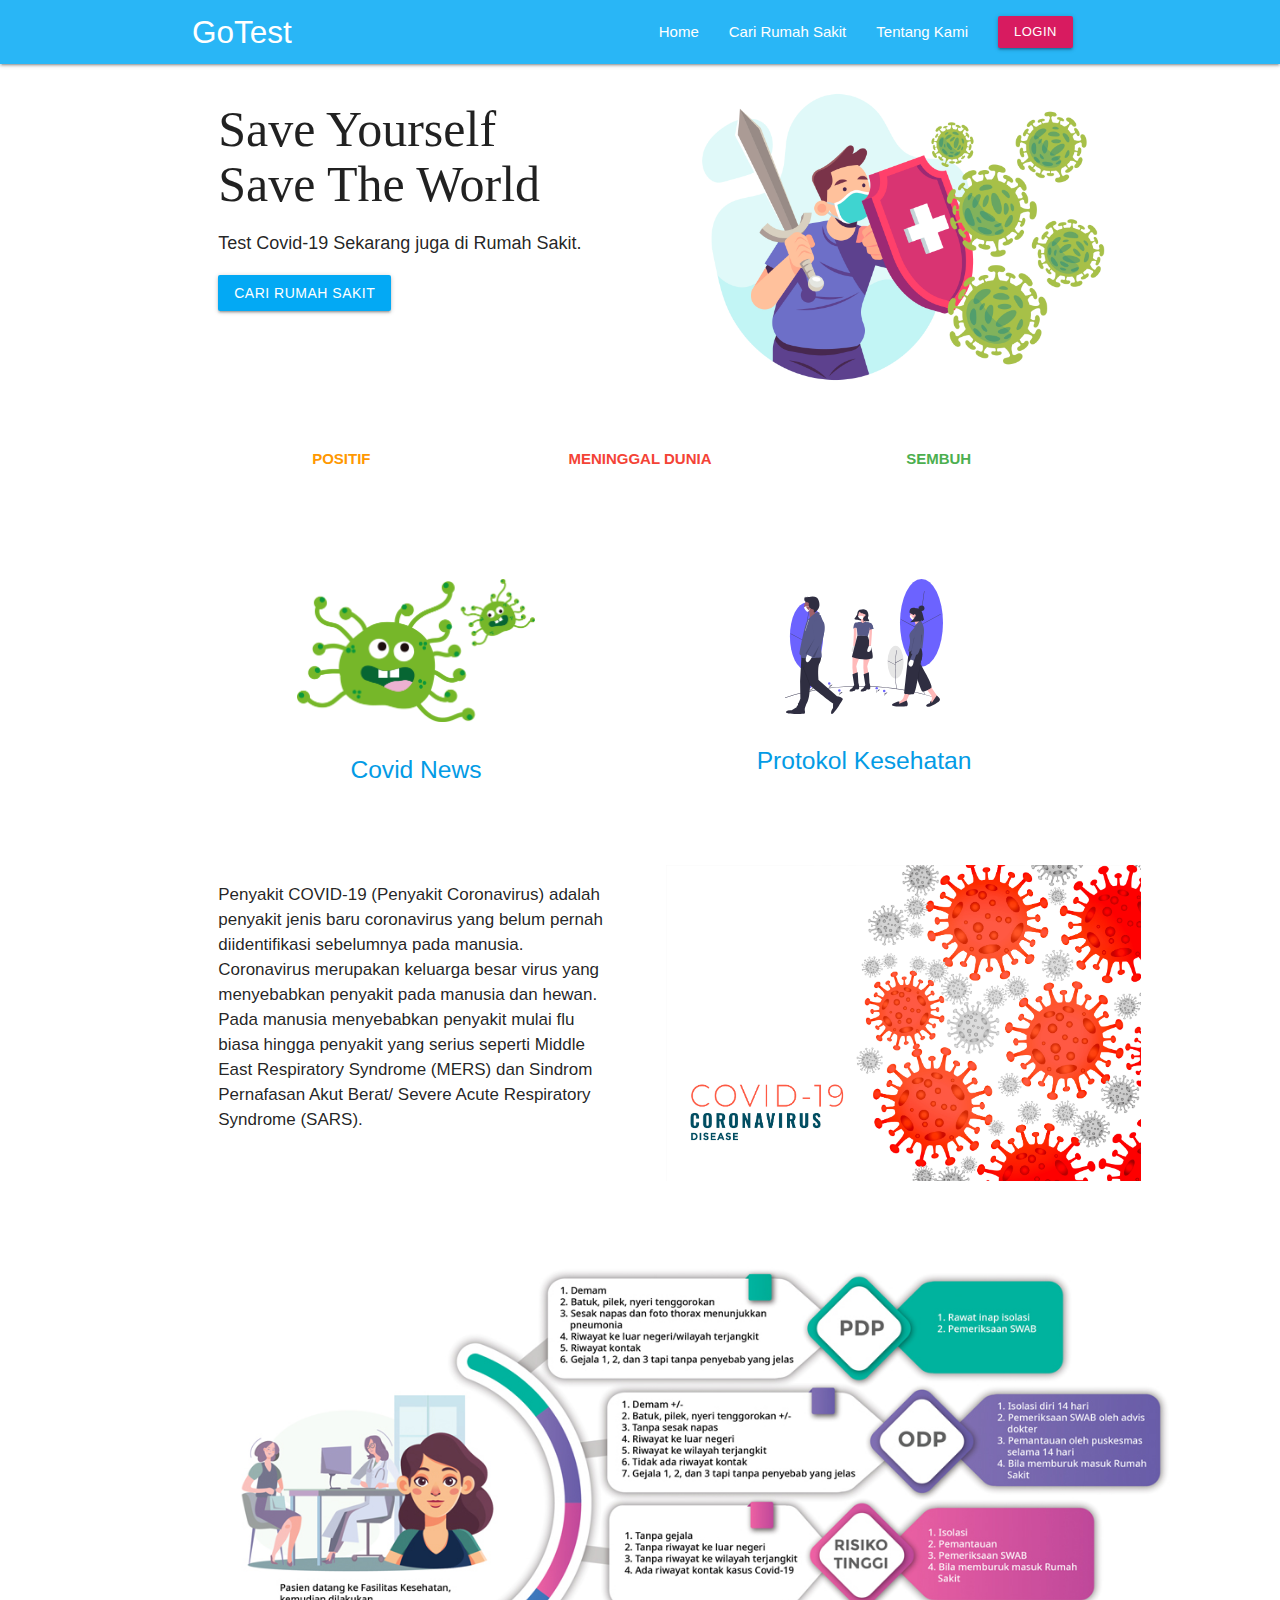
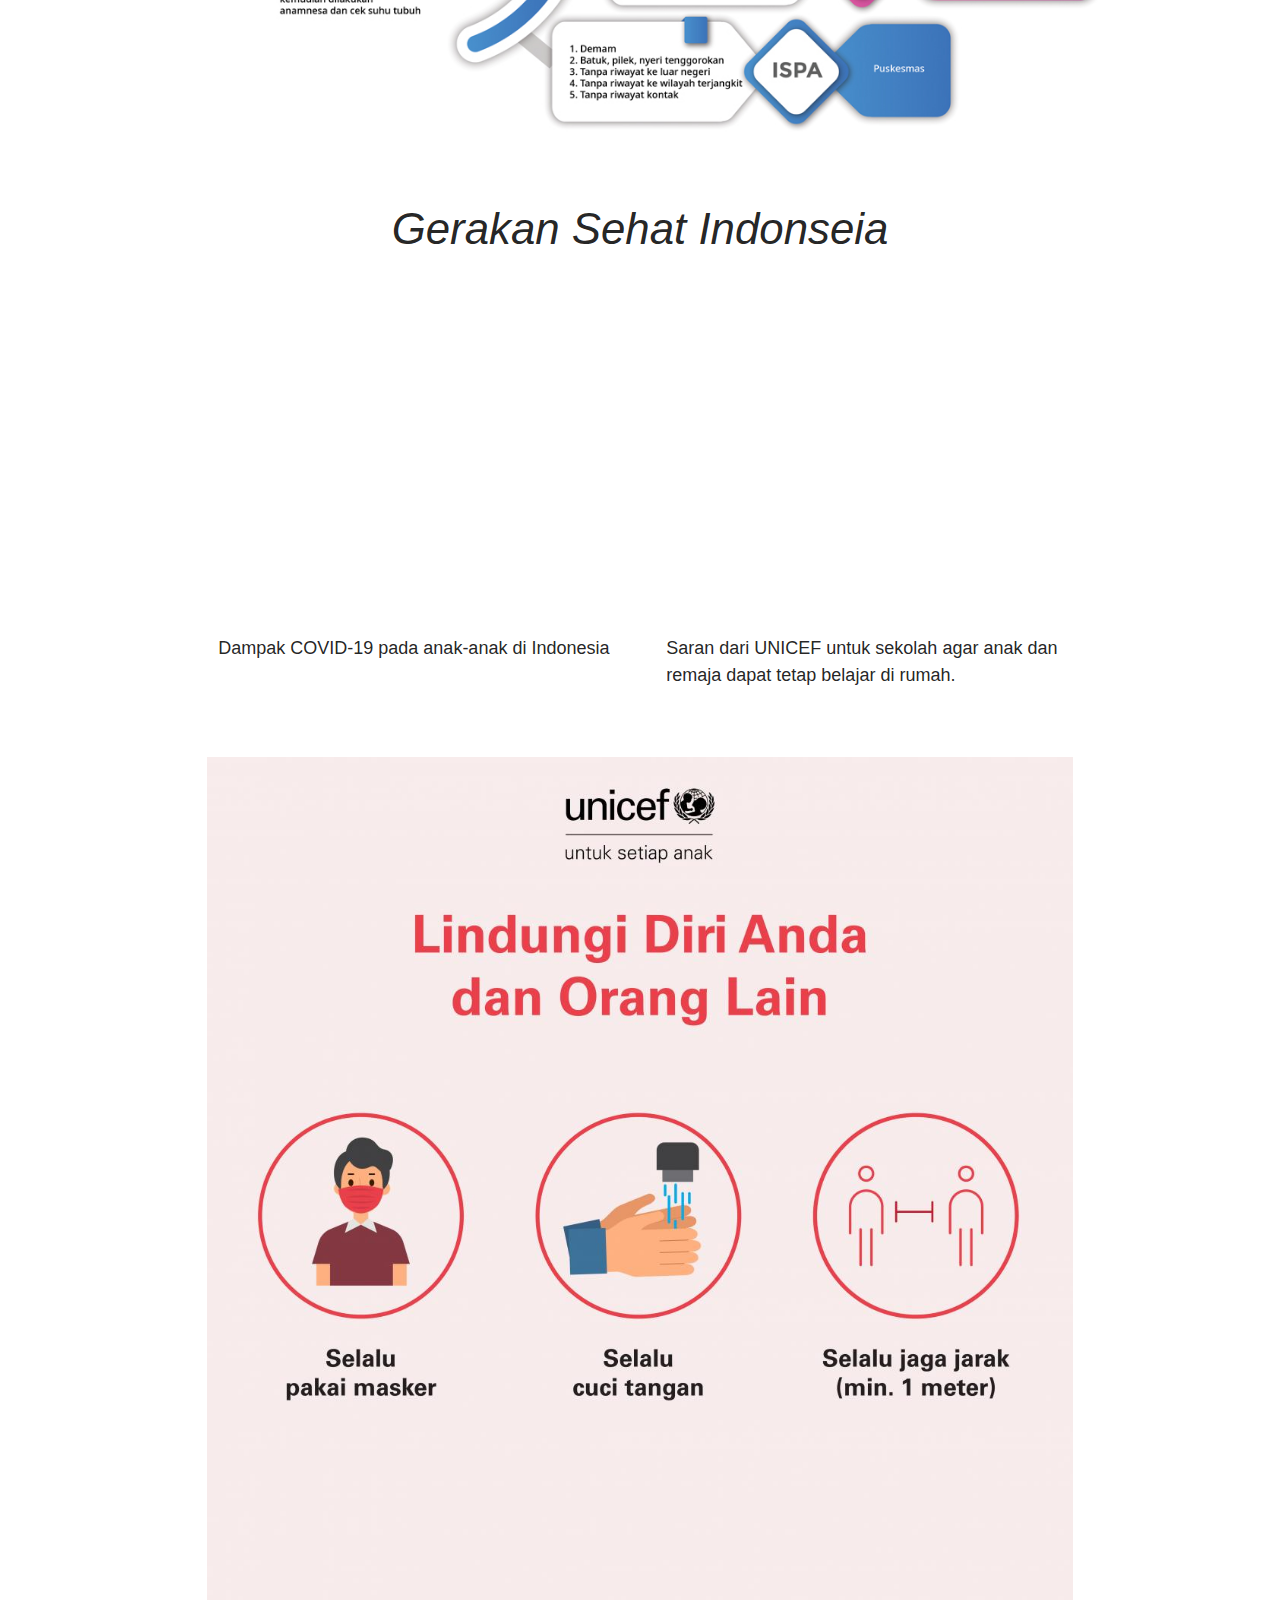
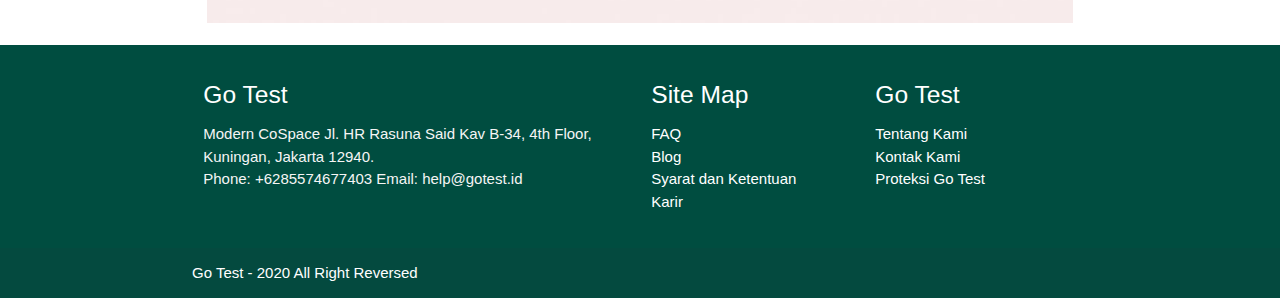
<file: index.html>
<!DOCTYPE html>
<html lang="en">

<head>
  <meta http-equiv="Content-Type" content="text/html; charset=UTF-8" />
  <meta name="viewport" content="width=device-width, initial-scale=1, maximum-scale=1.0" />
  <title>GoTest - Akurat, Aman dan Bahagia</title>

  <!-- CSS  -->
  <link href="https://fonts.googleapis.com/icon?family=Material+Icons" rel="stylesheet" />
  <link href="css/materialize.css" type="text/css" rel="stylesheet" media="screen,projection" />
  <link href="./css/style.css" type="text/css" rel="stylesheet" media="screen,projection" />
</head>

<body id="body">
  <nav class="light-blue lighten-1" role="navigation">
    <div class="nav-wrapper container">
      <a id="logo-container" href="#" class="brand-logo">GoTest</a>
      <ul class="right hide-on-med-and-down">
        <a id="login-nav" class="waves-effect waves-light pink darken-1 btn-small button-border modal-trigger"
          href="./pages/auth/login.html">LOGIN</a>
        <!-- <a class="waves-effect waves-light pink darken-1 btn-small button-border"  href="./pages/auth/login.html">Login</a> -->
        <li><a href="./index.html">Home</a></li>
        <li><a href="./pages/hospital/list-hospital.html">Cari Rumah Sakit</a></li>
        <li id="about"><a href="./pages/homepage/about.html">Tentang Kami</a></li>
      </ul>

      <ul id="nav-mobile" class="sidenav">
        <li><a href="./index.html">Home</a></li>
        <li><a href="./pages/hospital/list-hospital.html">Cari Rumah Sakit</a></li>
        <li id="about-mob"><a href="./pages/homepage/about.html">Tentang Kami</a></li>
        <li><a id="login-nav-mob" class="waves-effect waves-light pink darken-1 btn-small button-border modal-trigger"
            href="./pages/auth/login.html">LOGIN</a>
        </li>
        <!-- <li><a class="waves-effect waves-light pink darken-1 btn-small button-border" href="./pages/auth/login.html">Login</a></li> -->
      </ul>
      <a href="#" data-target="nav-mobile" class="sidenav-trigger"><i class="material-icons">menu</i></a>
    </div>
  </nav>
  <!--  -->
  <div class="section no-pad-bot" id="index-banner">
    <div class="container">
      <div class="row">
        <div class="col s12 m6">
          <div class="icon-block">
            <h4>Save Yourself <br> Save The World</h4>
            <p>Test Covid-19 Sekarang juga di Rumah Sakit.</p>
            <a class="waves-effect light-blue btn" href="./pages/hospital/list-hospital.html">Cari Rumah Sakit</a>
          </div>
        </div>
        <div class="col s12 m6">
          <div class="icon-block">
            <img class="img-act-4" src="./assets/banner.jpg" alt="" srcset="">
          </div>
        </div>
      </div>
    </div>
  </div>

  <!--  -->
  <!-- TOTAL KASUS  -->
  <div class="section no-pad-bot" id="index-banner">
    <div class="container">
      <div class="row">
        <div class="col s12 m4">
          <div class="icon-block">
            <div class="center">
              <h5 class="orange-text darken-1" id="confirm"></h5>
              <p class="orange-text darken-1"> POSITIF</p>
            </div>
          </div>
        </div>

        <div class="col s12 m4">
          <div class="icon-block">
            <div class="center">
              <h5 class="red-text" id="death"></h5>
              <p class="red-text"> MENINGGAL DUNIA</p>
            </div>
          </div>
        </div>
        <div class="col s12 m4">
          <div class="icon-block">
            <div class="center">
              <h5 class="green-text" id="recorve"></h5>
              <p class="green-text"> SEMBUH</p>
            </div>
          </div>
        </div>
      </div>
    </div>
  </div>
  <!--  -->
  <br>
  <div class="container">
    <div class="section">
      <!--   Icon Section   -->
      <div class="row">
        <div class="col s12 m6">
          <div class="icon-block">
            <h2 class="center light-blue-text">
              <img class="activator img-act-1 " src="./assets/corona.png">
              <!-- <i class="material-icons">flash_on</i> -->
            </h2>
            <h5 class="center"><a href="./pages/homepage/news.html">Covid News</a></h5>
          </div>
        </div>

        <div class="col s12 m6">
          <div class="icon-block">
            <h2 class="center light-blue-text">
              <img class="activator img-act-3" src="./assets/undraw_social_distancing_2g0u.svg">
            </h2>
            <h5 class="center"><a href="./pages/homepage/protokol.html">Protokol Kesehatan</a></h5>
          </div>
        </div>
      </div>
    </div>
    <br />
  </div>
  <!--  -->
  <div class="container">
    <div class="section">
      <!--   Icon Section   -->
      <div class="row">
        <div class="col s12 m6">
          <div class="icon-block">
            <p class="text-info">
              Penyakit COVID-19 (Penyakit Coronavirus) adalah penyakit jenis baru coronavirus yang belum pernah
              diidentifikasi sebelumnya pada manusia. Coronavirus merupakan keluarga besar virus yang menyebabkan
              penyakit pada manusia dan hewan. Pada manusia menyebabkan penyakit mulai flu biasa hingga penyakit yang
              serius seperti Middle East Respiratory Syndrome (MERS) dan Sindrom Pernafasan Akut Berat/ Severe Acute
              Respiratory Syndrome (SARS).
            </p>
          </div>
        </div>

        <div class="col s12 m6">
          <div class="icon-block">
            <img class="img-act-4" src="./assets/covid.jpg" alt="" srcset="">
          </div>
        </div>
      </div>
    </div>
    <br />
  </div>
  <!--  -->

  <div class="section">
    <div class="container">
      <div class="icon-block center">
        <img class="alur" src="./assets/alur-periksa-covid-19.jpg" alt="" srcset="">
      </div>
    </div>
  </div>

  <div class="section">
    <div class="container">
      <div class="icon-block center">
        <h3><em>Gerakan Sehat Indonseia</em></h3>
      </div>
      <div class="row">
        <div class="col s12 m6">
          <div class="icon-block">
            <iframe width="420" height="340" src="https://www.youtube.com/embed/Vtc-Yml9hRM" frameborder="0"></iframe>
            <p>Dampak COVID-19 pada anak-anak di Indonesia</p>
          </div>
        </div>
        <div class="col s12 m6">
          <div class="icon-block">
            <iframe width="420" height="340" src="https://www.youtube.com/embed/9ahSHnJThUo" frameborder="0"></iframe>
            <p>Saran dari UNICEF untuk sekolah agar anak dan remaja dapat tetap belajar di rumah.</p>
          </div>
        </div>
      </div>
    </div>
  </div>
  </div>

  <!--  -->
  <div class="section">
    <div class="container">
      <div class="icon-block center">
        <img class="unicef" src="./assets/Adaptasi Kebiasaan Baru_Single image-01_0.jpg" alt="" srcset="">
      </div>
    </div>
  </div>
  </div>
  </div>



  <footer class="page-footer teal darken-4">
    <div class="container">
      <div class="row">
        <div class="col l6 s12">
          <h5 class="white-text">Go Test</h5>
          <p class="grey-text text-lighten-4">
            Modern CoSpace Jl. HR Rasuna Said Kav B-34, 4th Floor, Kuningan, Jakarta 12940. <br>
            Phone:
            +6285574677403
            Email:
            help@gotest.id
          </p>
        </div>
        <div class="col l3 s12">
          <h5 class="white-text">Site Map</h5>
          <ul>
            <li><a class="white-text" href="#!">FAQ</a></li>
            <li><a class="white-text" href="#!">Blog</a></li>
            <li><a class="white-text" href="#!">Syarat dan Ketentuan</a></li>
            <li><a class="white-text" href="#!">Karir</a></li>
          </ul>
        </div>
        <div class="col l3 s12">
          <h5 class="white-text">Go Test</h5>
          <ul>
            <li><a class="white-text" href="#!">Tentang Kami</a></li>
            <li><a class="white-text" href="#!">Kontak Kami</a></li>
            <li><a class="white-text" href="#!">Proteksi Go Test</a></li>
          </ul>
        </div>
      </div>
    </div>
    <div class="footer-copyright">
      <div class="container">
        <div class="white-text"> Go Test - 2020 All Right Reversed</div>
      </div>
    </div>

  </footer>


  <!--  Scripts-->
  <script src="https://code.jquery.com/jquery-2.1.1.min.js"></script>
  <script src="js/materialize.js"></script>
  <script src="js/init.js"></script>
  <script src="./js/api/login.js"></script>
  <script src="./js/app.js"></script>

  <script>
    fetch("https://covid19.mathdro.id/api")
      .then(function (response) {
        return response.json();
      })
      .then(function (data) {
        getData(data);
      })
      .catch((err) => {
        console.log("eror : " + err);
      });

    function getData(data) {
      const divConfirm = document.getElementById('confirm');
      divConfirm.innerHTML = `
          ${data.confirmed.value}
        `;
      const divDeath = document.getElementById('death');
      divDeath.innerHTML = `
        ${data.deaths.value}
        `;
      const divRecorve = document.getElementById('recorve');
      divRecorve.innerHTML = `
        ${data.recovered.value}
        `;
    }
  </script>

</body>

</html>
</file>
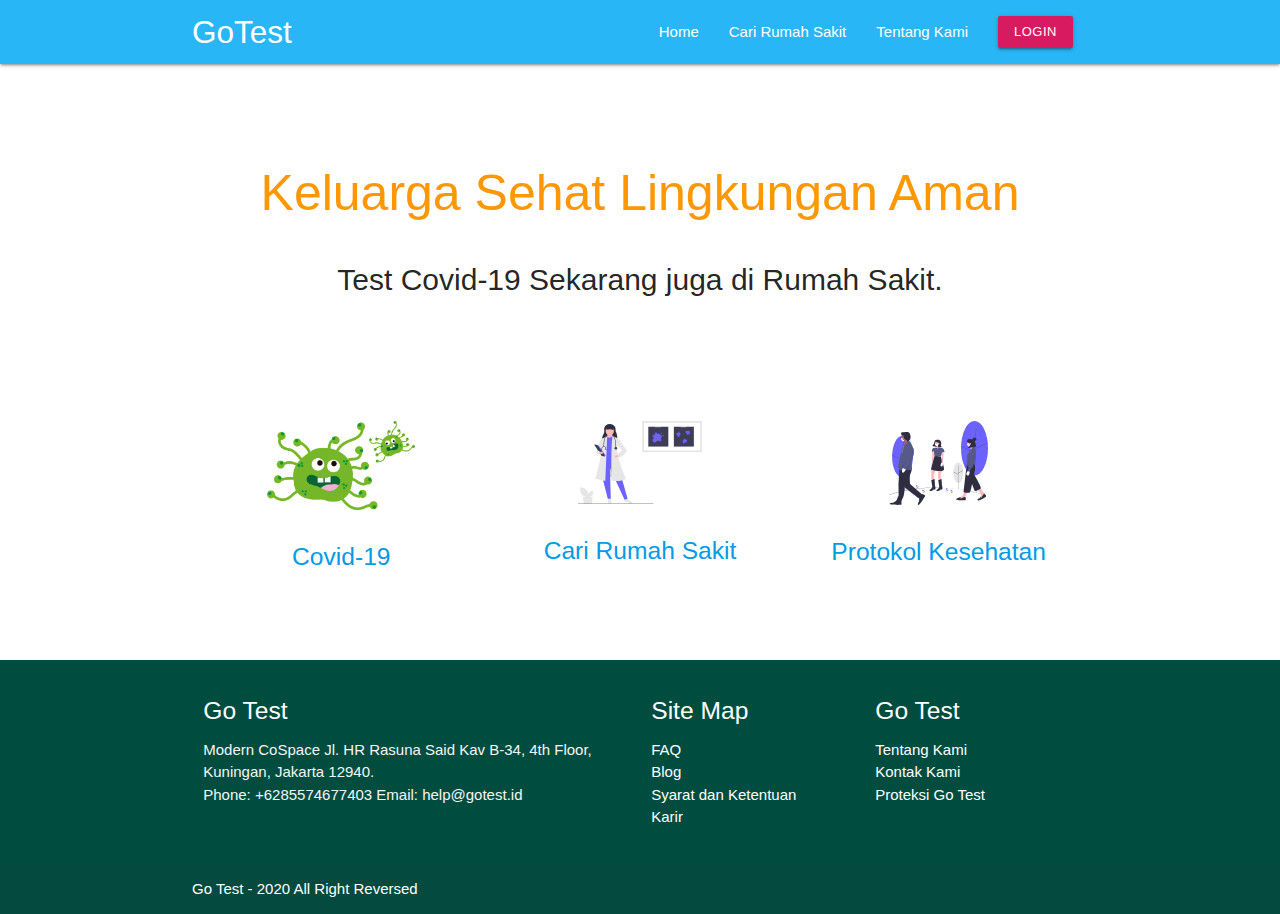
<file: pages/dashboard/index.html>
<!DOCTYPE html>
<html lang="en">

<head>
  <meta http-equiv="Content-Type" content="text/html; charset=UTF-8" />
  <meta name="viewport" content="width=device-width, initial-scale=1, maximum-scale=1.0" />
  <title>GoTest - Akurat, Aman dan Bahagia</title>

  <!-- CSS  -->
  <link href="https://fonts.googleapis.com/icon?family=Material+Icons" rel="stylesheet" />
  <link href="../../css/materialize.css" type="text/css" rel="stylesheet" media="screen,projection" />
  <link href="../../css/style.css" type="text/css" rel="stylesheet" media="screen,projection" />
</head>

<body>
  <nav class="light-blue lighten-1" role="navigation">
    <div class="nav-wrapper container">
      <a id="logo-container" href="#" class="brand-logo">GoTest</a>
      <ul class="right hide-on-med-and-down">
        <a class="waves-effect waves-light pink darken-1 btn-small button-border modal-trigger" href="#modal1">LOGIN</a>
        <!-- <a class="waves-effect waves-light pink darken-1 btn-small button-border"  href="./pages/auth/login.html">Login</a> -->
        <li><a href="./index.html">Home</a></li>
        <li><a href="./pages/hospital/list-hospital.html">Cari Rumah Sakit</a></li>
        <li><a href="./pages/homepage/about.html">Tentang Kami</a></li>
      </ul>

      <ul id="nav-mobile" class="sidenav">
        <li><a class="" href="#">Home</a></li>
        <li><a href="#">Cari Rumah Sakit</a></li>
        <li><a href="#">Tentang Kami</a></li>
        <li><a class="waves-effect waves-light pink darken-1 btn-small button-border"
            href="./pages/auth/login.html">LOGIN</a></li>
        <!-- <li><a class="waves-effect waves-light pink darken-1 btn-small button-border" href="./pages/auth/login.html">Login</a></li> -->
      </ul>
      <a href="#" data-target="nav-mobile" class="sidenav-trigger"><i class="material-icons">menu</i></a>
    </div>
  </nav>
  <div class="section no-pad-bot" id="index-banner">
    <div class="container">
      <br /><br />
      <h1 class="header center orange-text">
        Keluarga Sehat Lingkungan Aman
      </h1>
      <div class="row center">
        <h5 class="header col s12 light">
          Test Covid-19 Sekarang juga di Rumah Sakit.
        </h5>
      </div>
    </div>
  </div>
  <br><br>
  <div class="container">
    <div class="section">
      <!--   Icon Section   -->
      <div class="row">
        <div class="col s12 m4">
          <div class="icon-block">
            <h2 class="center light-blue-text">
              <img class="activator img-act-1 " src="../../assets/corona.png">
              <!-- <i class="material-icons">flash_on</i> -->
            </h2>
            <h5 class="center"><a href="../../pages/homepage/news.html">Covid-19</a></h5>
          </div>
        </div>

        <div class="col s12 m4">
          <div class="icon-block">
            <h2 class="center light-blue-text">
              <img class="activator img-act-2" src="../../assets/undraw_medical_research_qg4d.svg">
            </h2>
            <h5 class="center"><a href="http://">Cari Rumah Sakit</a></h5>
          </div>
        </div>

        <div class="col s12 m4">
          <div class="icon-block">
            <h2 class="center light-blue-text">
              <img class="activator img-act-3" src="../../assets/undraw_social_distancing_2g0u.svg">
            </h2>
            <h5 class="center"><a href="http://">Protokol Kesehatan</a></h5>
          </div>
        </div>
      </div>
    </div>
    <br /><br />
  </div>


  <footer class="page-footer teal darken-4">
    <div class="container">
      <div class="row">
        <div class="col l6 s12">
          <h5 class="white-text">Go Test</h5>
          <p class="grey-text text-lighten-4">
            Modern CoSpace Jl. HR Rasuna Said Kav B-34, 4th Floor, Kuningan, Jakarta 12940. <br>
            Phone:
            +6285574677403
            Email:
            help@gotest.id
          </p>
        </div>
        <div class="col l3 s12">
          <h5 class="white-text">Site Map</h5>
          <ul>
            <li><a class="white-text" href="#!">FAQ</a></li>
            <li><a class="white-text" href="#!">Blog</a></li>
            <li><a class="white-text" href="#!">Syarat dan Ketentuan</a></li>
            <li><a class="white-text" href="#!">Karir</a></li>
          </ul>
        </div>
        <div class="col l3 s12">
          <h5 class="white-text">Go Test</h5>
          <ul>
            <li><a class="white-text" href="#!">Tentang Kami</a></li>
            <li><a class="white-text" href="#!">Kontak Kami</a></li>
            <li><a class="white-text" href="#!">Proteksi Go Test</a></li>
          </ul>
        </div>
      </div>
    </div>
    <div class="footer-copyright">
      <div class="container">
        <div class="white-text"> Go Test - 2020 All Right Reversed</div>
      </div>
    </div>
  </footer>



  <!-- Modal Structure -->
  <div id="modal1" class="modal box-modal">
    <div class="modal-content">
      <!-- isi dari pop up -->
      <div class="center-login">
        <h3 class="blue-text">Let’s get started</h3>
        <h6>Silahkan Masukkan Email dan Password Anda agar Kami dapat Memberikan Layanan Go Test.</h6>
      </div>
      <form action="#">
        <div class="input-field">
          <i class="material-icons prefix">person</i>
          <input type="email" type="email" id="email">
          <label for="email">Email</label>
        </div>
        <div class="input-field">
          <i class="material-icons prefix">lock</i>
          <input type="password" type="password" id="pass">
          <label for="pass">Password</label>
        </div>
        <input type="submit" onclick="login()" value="Login" class="btn btn-large">
        <p class="center">Belum Memiliki Akun ? <a href="./pages/auth/register.html">DAFTAR</a></p>
      </form>
    </div>
  </div>


  <!--  Scripts-->
  <script src="https://code.jquery.com/jquery-2.1.1.min.js"></script>
  <script src="../../js/materialize.js"></script>
  <script src="../../js/init.js"></script>
  <script src="../../js/api/login.js"></script>



  <script>
    $(document).ready(function () {
      $('.modal').modal({
        // dismissible: true,
        // preventScrolling: false
      });
    })
  </script>
</body>

</html>
</file>
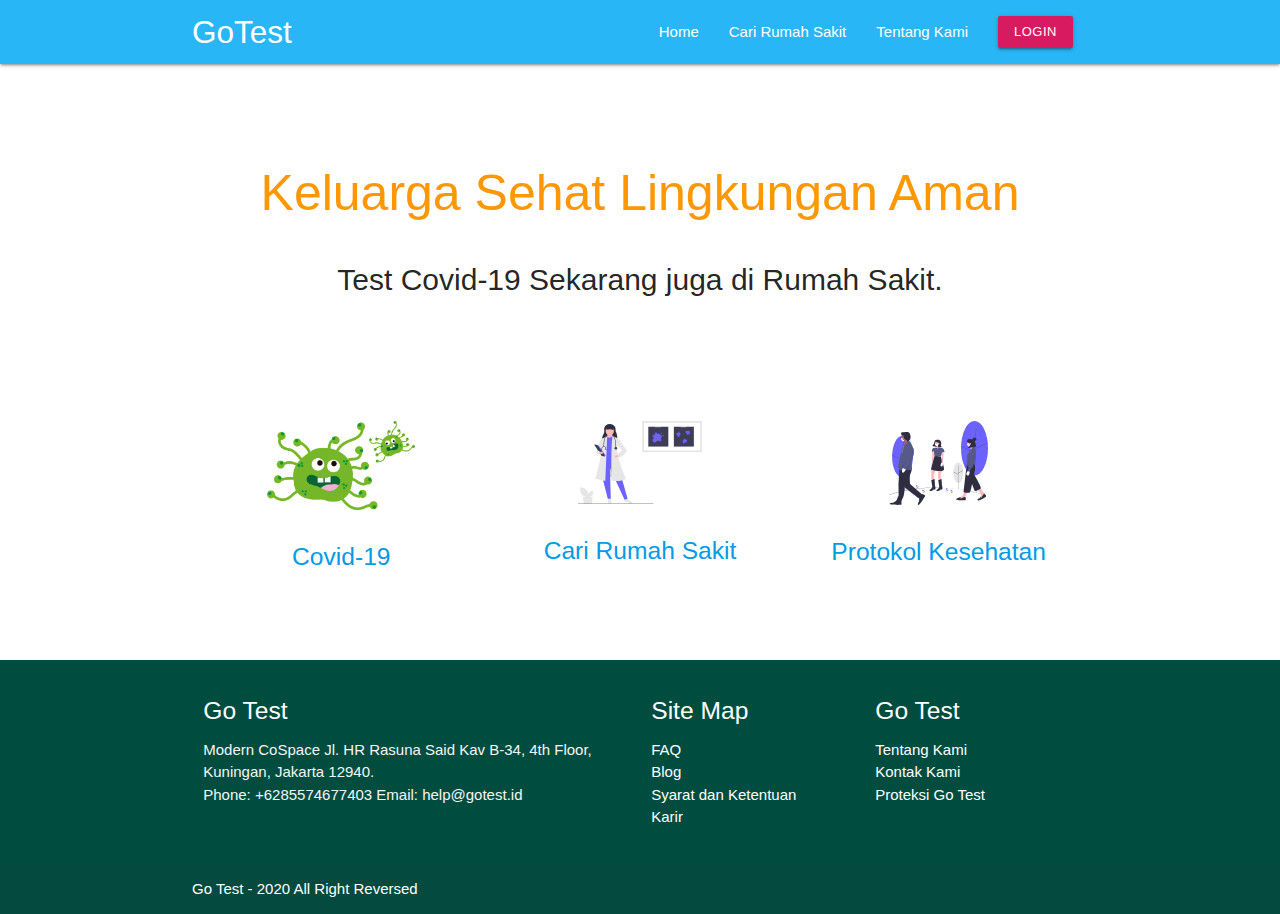
<file: index-dummy.html>
<!DOCTYPE html>
<html lang="en">

<head>
  <meta http-equiv="Content-Type" content="text/html; charset=UTF-8" />
  <meta name="viewport" content="width=device-width, initial-scale=1, maximum-scale=1.0" />
  <title>GoTest - Akurat, Aman dan Bahagia</title>

  <!-- CSS  -->
  <link href="https://fonts.googleapis.com/icon?family=Material+Icons" rel="stylesheet" />
  <link href="css/materialize.css" type="text/css" rel="stylesheet" media="screen,projection" />
  <link href="./css/style.css" type="text/css" rel="stylesheet" media="screen,projection" />
</head>

<body id="body">
  <nav class="light-blue lighten-1" role="navigation">
    <div class="nav-wrapper container">
      <a id="logo-container" href="#" class="brand-logo">GoTest</a>
      <ul class="right hide-on-med-and-down">
        <a id="login-nav" class="waves-effect waves-light pink darken-1 btn-small button-border modal-trigger" href="./pages/auth/login.html">LOGIN</a>
        <!-- <a class="waves-effect waves-light pink darken-1 btn-small button-border"  href="./pages/auth/login.html">Login</a> -->
        <li><a  href="./index.html">Home</a></li>
        <li ><a href="./pages/hospital/list-hospital.html">Cari Rumah Sakit</a></li>
        <li id="about"><a  href="./pages/homepage/about.html">Tentang Kami</a></li>
      </ul>

      <ul id="nav-mobile" class="sidenav">
        <li><a  href="./index.html">Home</a></li>
        <li><a href="./pages/hospital/list-hospital.html">Cari Rumah Sakit</a></li>
        <li id="about-mob"><a  href="./pages/homepage/about.html">Tentang Kami</a></li>
        <li><a id="login-nav-mob" class="waves-effect waves-light pink darken-1 btn-small button-border modal-trigger" href="./pages/auth/login.html">LOGIN</a>
        </li>
        <!-- <li><a class="waves-effect waves-light pink darken-1 btn-small button-border" href="./pages/auth/login.html">Login</a></li> -->
      </ul>
      <a href="#" data-target="nav-mobile" class="sidenav-trigger"><i class="material-icons">menu</i></a>
    </div>
  </nav>
  <div class="section no-pad-bot" id="index-banner">
    <div class="container">
      <br /><br />
      <h1 class="header center orange-text">
        Keluarga Sehat Lingkungan Aman
      </h1>
      <div class="row center">
        <h5 class="header col s12 light">
          Test Covid-19 Sekarang juga di Rumah Sakit.
        </h5>
      </div>
    </div>
  </div>
  <br><br>
  <div class="container">
    <div class="section">
      <!--   Icon Section   -->
      <div class="row">
        <div class="col s12 m4">
          <div class="icon-block">
            <h2 class="center light-blue-text">
              <img class="activator img-act-1 " src="./assets/corona.png">
              <!-- <i class="material-icons">flash_on</i> -->
            </h2>
            <h5 class="center"><a href="./pages/homepage/news.html">Covid-19</a></h5>
          </div>
        </div>

        <div class="col s12 m4">
          <div class="icon-block">
            <h2 class="center light-blue-text">
              <img class="activator img-act-2" src="./assets/undraw_medical_research_qg4d.svg">
            </h2>
            <h5 class="center"><a href="./pages/hospital/list-hospital.html">Cari Rumah Sakit</a></h5>
          </div>
        </div>

        <div class="col s12 m4">
          <div class="icon-block">
            <h2 class="center light-blue-text">
              <img class="activator img-act-3" src="./assets/undraw_social_distancing_2g0u.svg">
            </h2>
            <h5 class="center"><a href="#">Protokol Kesehatan</a></h5>
          </div>
        </div>
      </div>
    </div>
    <br /><br />
  </div>


  <footer class="page-footer teal darken-4">
    <div class="container">
      <div class="row">
        <div class="col l6 s12">
          <h5 class="white-text">Go Test</h5>
          <p class="grey-text text-lighten-4">
            Modern CoSpace Jl. HR Rasuna Said Kav B-34, 4th Floor, Kuningan, Jakarta 12940. <br>
            Phone:
            +6285574677403
            Email:
            help@gotest.id
          </p>
        </div>
        <div class="col l3 s12">
          <h5 class="white-text">Site Map</h5>
          <ul>
            <li><a class="white-text" href="#!">FAQ</a></li>
            <li><a class="white-text" href="#!">Blog</a></li>
            <li><a class="white-text" href="#!">Syarat dan Ketentuan</a></li>
            <li><a class="white-text" href="#!">Karir</a></li>
          </ul>
        </div>
        <div class="col l3 s12">
          <h5 class="white-text">Go Test</h5>
          <ul>
            <li><a class="white-text" href="#!">Tentang Kami</a></li>
            <li><a class="white-text" href="#!">Kontak Kami</a></li>
            <li><a class="white-text" href="#!">Proteksi Go Test</a></li>
          </ul>
        </div>
      </div>
    </div>
    <div class="footer-copyright">
      <div class="container">
        <div class="white-text"> Go Test - 2020 All Right Reversed</div>
      </div>
    </div>
  </footer>


  <!--  Scripts-->
  <script src="https://code.jquery.com/jquery-2.1.1.min.js"></script>
  <script src="js/materialize.js"></script>
  <script src="js/init.js"></script>
  <script src="./js/api/login.js"></script>
  <script src="./js/app.js"></script>

</body>

</html>
</file>
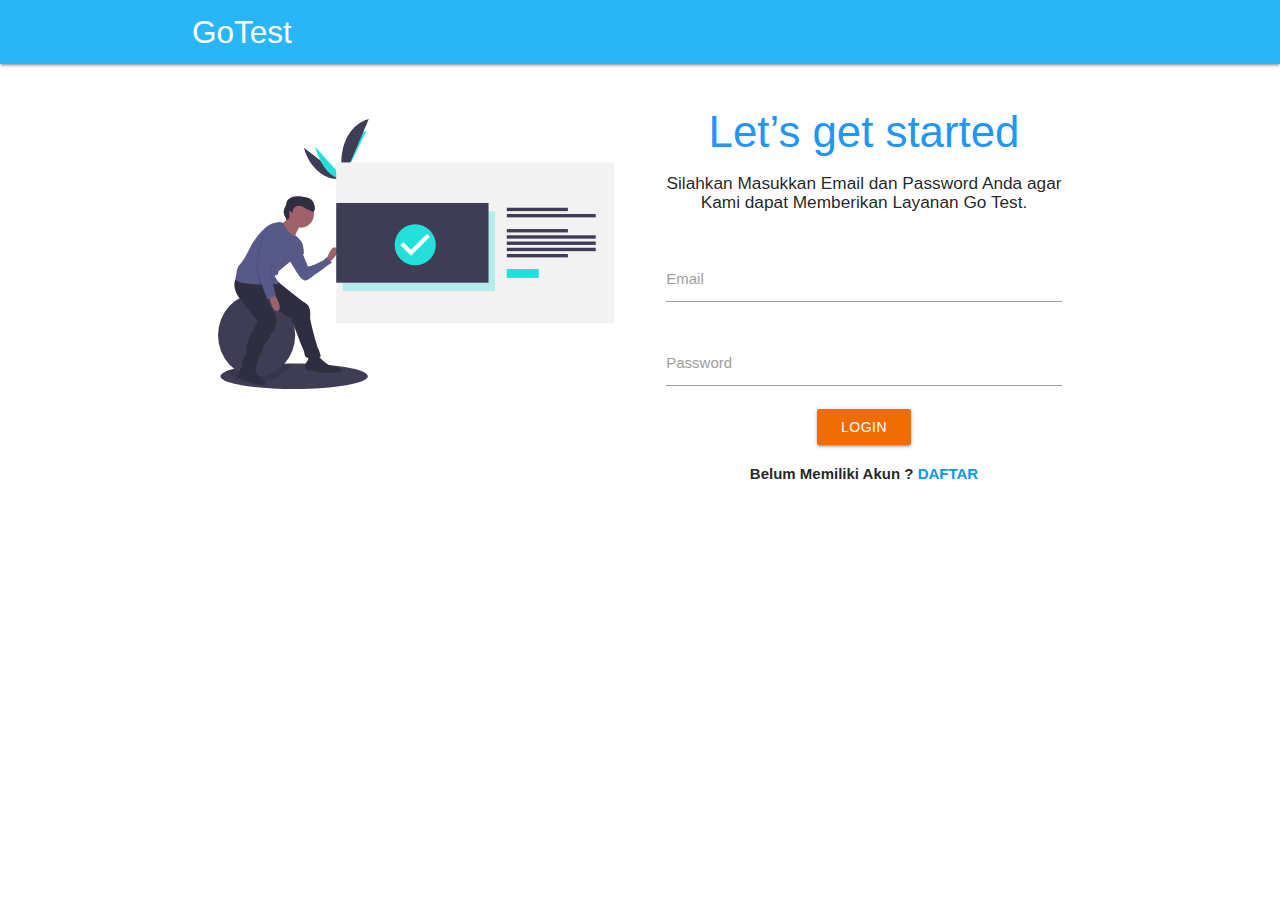
<file: pages/auth/login.html>
<!DOCTYPE html>
<html lang="en">

<head>
    <meta http-equiv="Content-Type" content="text/html; charset=UTF-8" />
    <meta name="viewport" content="width=device-width, initial-scale=1, maximum-scale=1.0" />
    <title>GoTest - Login</title>

    <!-- CSS  -->
    <link href="https://fonts.googleapis.com/icon?family=Material+Icons" rel="stylesheet" />
    <link href="../../css/materialize.css" type="text/css" rel="stylesheet" media="screen,projection" />
    <link href="../../css/style.css" type="text/css" rel="stylesheet" media="screen,projection" />
</head>

<body>
    <nav class="light-blue lighten-1" role="navigation">
        <div class="nav-wrapper container">
            <a id="logo-container" href="../../index.html" class="brand-logo">GoTest</a>
            <ul id="nav-mobile" class="sidenav">
                <li><a class="waves-effect waves-light pink darken-1 btn-small button-border"
                        href="../../index.html">Home</a></li>
            </ul>
            <a href="#" data-target="nav-mobile" class="sidenav-trigger"><i class="material-icons">menu</i></a>
        </div>
    </nav>

    <!--  -->
    <div class="section no-pad-bot" id="index-banner">
        <div class="container">
            <div class="row">
                <div class="col s12 m6">
                    <div class="icon-block">
                        <div class="center">
                            <img class="img-login" src="../../assets/undraw_done_a34v.svg" alt="" srcset="">
                        </div>
                    </div>
                </div>
                <div class="col s12 m6">
                    <div class="icon-block">
                        <div class="center">
                            <div class="row">
                                <div class="center ">
                                    <h3 class="blue-text">Let’s get started</h3>
                                    <h6>Silahkan Masukkan Email dan Password Anda agar Kami dapat Memberikan Layanan Go
                                        Test.
                                    </h6>
                                </div> <br>
                                <form class="col s12">
                                    <div class="row">
                                        <!-- <div class="row"> -->
                                        <div class="input-field col s12">
                                            <input id="email" type="email" class="validate">
                                            <label for="email">Email</label>
                                            <!-- </div> -->
                                        </div>
                                        <!-- <div class="row"> -->
                                        <div class="input-field col s12 input-password">
                                            <input id="password" type="password" class="validate">
                                            <label for="password">Password</label>
                                        </div>
                                        <!-- </div> -->
                                        <div class="center">
                                            <a onclick="login()" class="waves-effect  orange darken-3 waves-light btn">Login
                                                <i class="material-icons right"></i>
                                            </a> <br> <br>
                                            <p>Belum Memiliki Akun ? <a href="./register.html">DAFTAR</a></p>
                                        </div>
                                </form>
                            </div>
                        </div>
                    </div>
                </div>
            </div>
        </div>
    </div>

    <!--  -->
    <!-- <div class="section">
        <div class="container">
            <div class="row container-login">
                <div class="col s6 img-login">
                    <div class="icon-block">
                        <img class="img-login" src="../../assets/undraw_done_a34v.svg" alt="" srcset="">
                    </div>
                </div>
                <div class="col s6">
                    <div class="icon-block">
                        <div class="row">
                            <div class="center ">
                                <h3 class="blue-text">Let’s get started</h3>
                                <h6>Silahkan Masukkan Email dan Password Anda agar Kami dapat Memberikan Layanan Go
                                    Test.
                                </h6>
                            </div> <br>
                            <form class="col s12">
                                <div class="row">
                                    <div class="row">
                                    <div class="input-field col s12">
                                        <input id="email" type="email" class="validate">
                                        <label for="email">Email</label> -->
                                        <!-- </div> -->
                                    <!-- </div> -->
                                    <!-- <div class="row"> -->
                                    <!-- <div class="input-field col s12 input-password">
                                        <input id="password" type="password" class="validate">
                                        <label for="password">Password</label>
                                    </div> -->
                                    <!-- </div> -->
                                    <!-- <div class="center">
                                        <a onclick="login()" class="waves-effect  orange darken-3 waves-light btn">Login
                                            <i class="material-icons right"></i>
                                        </a> <br> <br>
                                        <p>Belum Memiliki Akun ? <a href="./register.html">DAFTAR</a></p>
                                    </div>
                            </form>
                        </div>
                    </div>
                </div>
            </div>
        </div> -->
    <!-- </div> -->



    <!--  Scripts-->
    <script src="https://code.jquery.com/jquery-2.1.1.min.js"></script>
    <script src="../../js/materialize.js"></script>
    <script src="../../js/init.js"></script>
    <script src="../../js/api/login.js"></script>

</body>

</html>
</file>
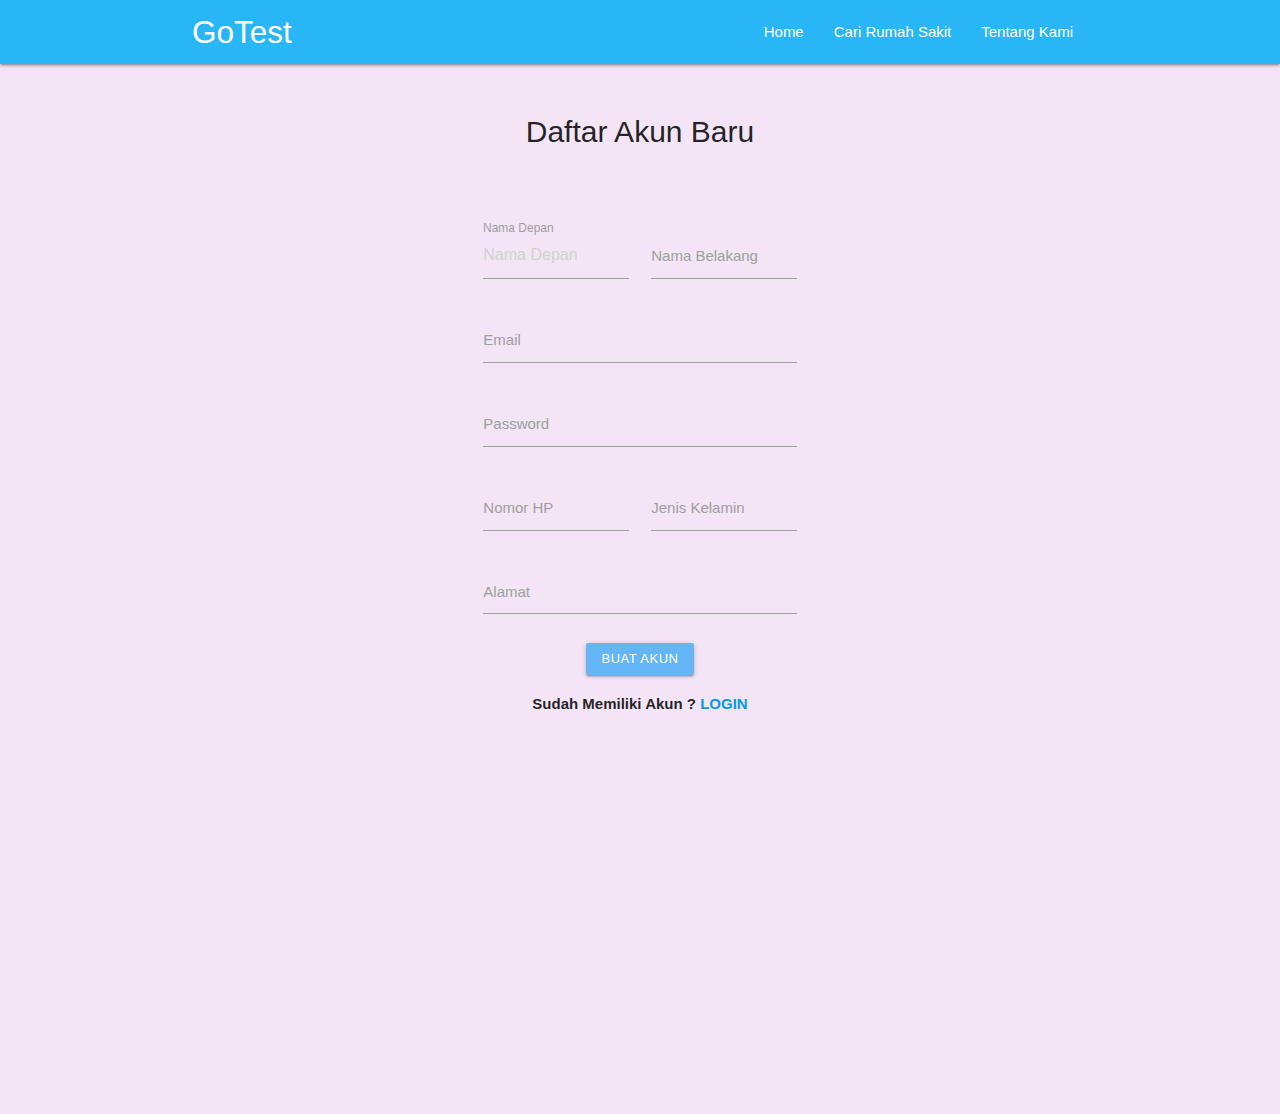
<file: pages/auth/register.html>
<!DOCTYPE html>
<html lang="en">

<head>
    <meta http-equiv="Content-Type" content="text/html; charset=UTF-8" />
    <meta name="viewport" content="width=device-width, initial-scale=1, maximum-scale=1.0" />
    <title>GoTest - Daftar</title>

    <!-- CSS  -->
    <link href="https://fonts.googleapis.com/icon?family=Material+Icons" rel="stylesheet" />
    <link href="../../css/materialize.css" type="text/css" rel="stylesheet" media="screen,projection" />
    <link href="../../css/style.css" type="text/css" rel="stylesheet" media="screen,projection" />
</head>

<body class="purple lighten-5">
    <nav class="light-blue lighten-1" role="navigation">
        <div class="nav-wrapper container">
            <a id="logo-container" href="#" class="brand-logo">GoTest</a>
            <ul class="right hide-on-med-and-down">
                <li><a href="../../index.html">Home</a></li>
                <li><a href="../hospital/list-hospital.html">Cari Rumah Sakit</a></li>
                <li><a href="../homepage/about.html">Tentang Kami</a></li>
            </ul>

            <ul id="nav-mobile" class="sidenav">
                <li><a href="../../index.html">Home</a></li>
                <li><a href="../hospital/list-hospital.html">Cari Rumah Sakit</a></li>
                <li><a href="../homepage/about.html">Tentang Kami</a></li>
            </ul>
            <a href="#" data-target="nav-mobile" class="sidenav-trigger"><i class="material-icons">menu</i></a>
        </div>
    </nav>

    <div class="section center">
        <div class="container">
            <div class="row container-register">
                <!-- start -->

                <div class="row">
                    <form class="col s12">
                        <h2 class="reg-title">Daftar Akun Baru</h2>
                        <div class="input-field col s6">
                            <input placeholder="Nama Depan" name="firstName" id="first_name" type="text" class="validate" />
                            <label for="first_name">Nama Depan</label>
                        </div>
                        <div class="input-field col s6">
                            <input id="last_name" name="lastName"  type="text" class="validate" />
                            <label for="last_name">Nama Belakang</label>
                        </div>
                        <div class="input-field col s12">
                            <input id="email" name="email" type="email" class="validate" />
                            <label for="email">Email</label>
                        </div>
                        <div class="input-field col s12">
                            <input id="password" name="password" type="password" class="validate" />
                            <label for="password">Password</label>
                        </div>
                        <div class="input-field col s6">
                            <input id="no_hp" name="noHp" type="text" data-length="10">
                            <label for="input_text">Nomor HP</label>
                          </div>
                        <div class="input-field col s6">
                            <input id="gender" name="gender" type="text" data-length="10">
                            <label for="input_text">Jenis Kelamin</label>
                        </div>
                        <div class="input-field col s12">
                            <textarea id="alamat" name="alamat" class="materialize-textarea"></textarea>
                            <label for="textarea1">Alamat</label>
                        </div>
                        <div class="center">
                            <a id="register-btn" onclick="register()" class="waves-effect center waves-light btn-small blue lighten-2">Buat Akun</a>
                            <br> <br>
                            <p>Sudah Memiliki Akun ? <a href="./login.html">LOGIN</a></p>
                        </div>
                    </form>
                </div>
                <!-- end -->
            </div>
        </div>
    </div>
    <!--  Scripts-->
    <script src="https://code.jquery.com/jquery-2.1.1.min.js"></script>
    <script src="../../js/materialize.js"></script>
    <script src="../../js/init.js"></script>
    <script src="../../js/api/register.js"></script>


    <script>

        $(document).ready(function () {
            $('select').formSelect();
        });

        // untuk textarea alamat
        // $('#textarea1').val('New Text');
        // M.textareaAutoResize($('#textarea1'));
    </script>
</body>

</html>
</file>
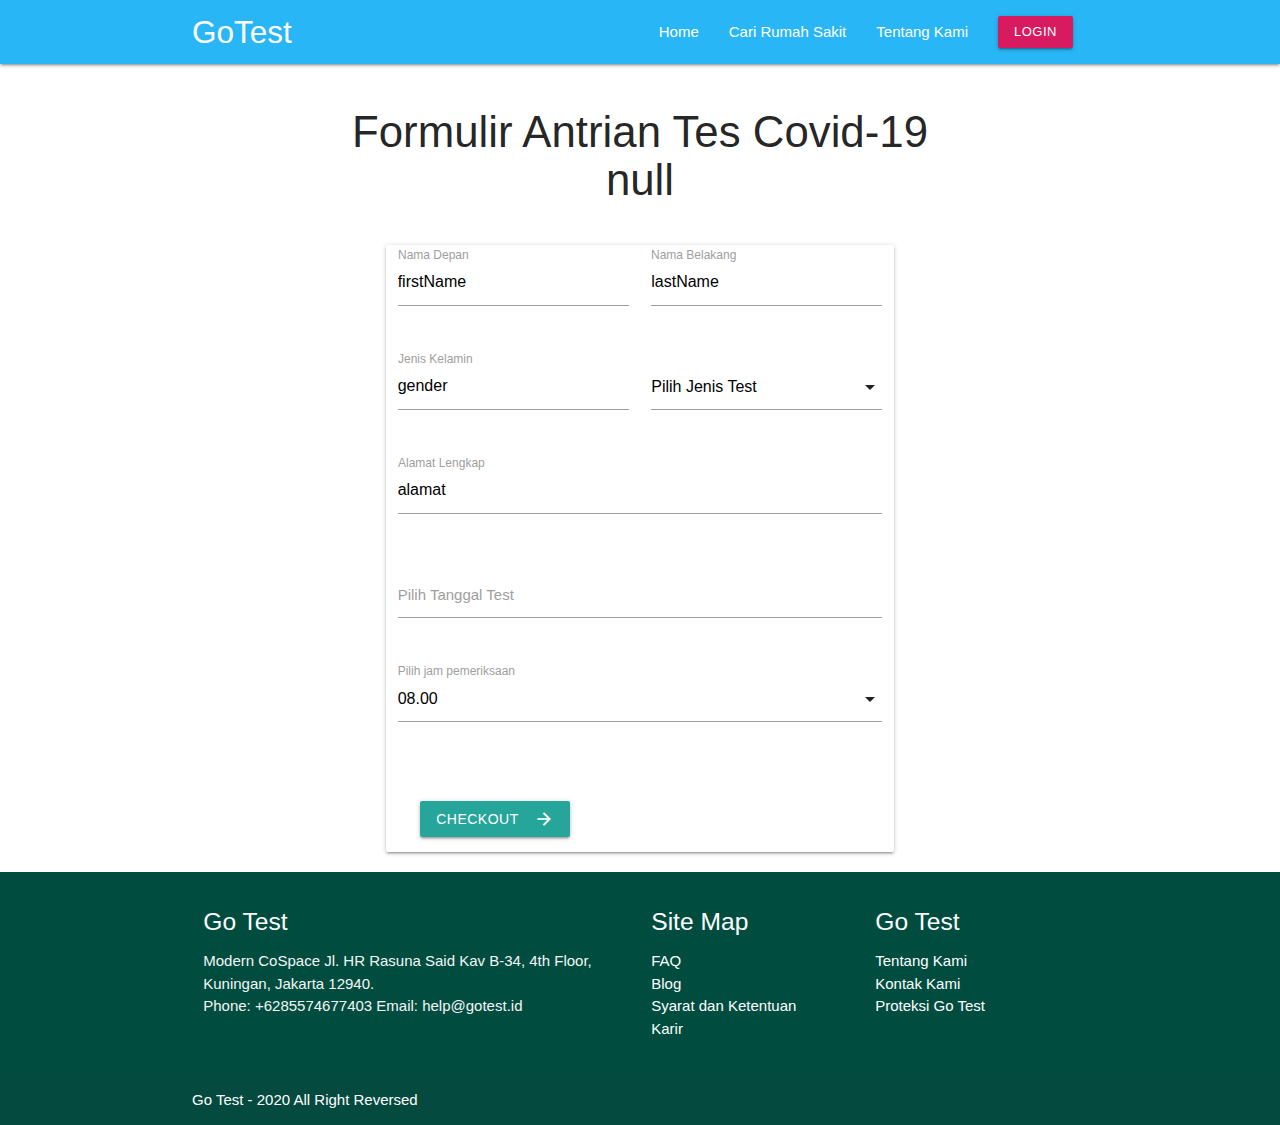
<file: pages/booking/form-booking-last.html>
<!DOCTYPE html>
<html lang="en">
  <head>
    <meta http-equiv="Content-Type" content="text/html; charset=UTF-8" />
    <meta
      name="viewport"
      content="width=device-width, initial-scale=1, maximum-scale=1.0"
    />
    <title>GoTest - Akurat, Aman dan Bahagia</title>

    <!-- CSS  -->
    <link
      href="https://fonts.googleapis.com/icon?family=Material+Icons"
      rel="stylesheet"
    />
    <link
      href="../../css/materialize.css"
      type="text/css"
      rel="stylesheet"
      media="screen,projection"
    />
    <link
      href="../../css/style.css"
      type="text/css"
      rel="stylesheet"
      media="screen,projection"
    />
  </head>

  <body>
    <nav class="light-blue lighten-1" role="navigation">
      <div class="nav-wrapper container">
        <a id="logo-container" href="#" class="brand-logo">GoTest</a>
        <ul class="right hide-on-med-and-down">
          <a id="login-nav" class="waves-effect waves-light pink darken-1 btn-small button-border"  href="../auth/login.html">Login</a>
          <li><a href="../../index.html">Home</a></li>
          <li><a href="../hospital/list-hospital.html">Cari Rumah Sakit</a></li>
          <li id="about"><a href="../homepage/about.html">Tentang Kami</a></li>
        </ul>
  
        <ul id="nav-mobile" class="sidenav">
          <li><a class="" href="../../index.html">Home</a></li>
          <li><a href="../hospital/list-hospital.html">Cari Rumah Sakit</a></li>
          <li id="about-mob"><a  href="../homepage/about.html">Tentang Kami</a></li>
          <li><a id="login-nav-mob" class="waves-effect waves-light pink darken-1 btn-small button-border"
              href="./pages/auth/login.html">LOGIN</a></li>
        </ul>
        <a href="#" data-target="nav-mobile" class="sidenav-trigger"><i class="material-icons">menu</i></a>
      </div>
    </nav>
    <div class="section no-pad-bot" id="index-banner">
      <div class="container">
        <h3 style="text-align: center" id='form-header'>Confirm Your Reservation</h3>
        <!-- Diisi form pemesanan test -->
        <div class="container" style="padding: 15px 60px 0 60px">
          <div class="card ">
            <!-- Card Content -->
            <div class="row">
              <form class="col s12">
                <div class="row">
                  <div class="input-field col s6">
                    <input id="first_name" value="firstName" type="text" class="validate"/>
                    <label for="first_name">Nama Depan</label>
                  </div>
                  <div class="input-field col s6">
                    <input id="last_name" value="lastName" type="text" class="validate" />
                    <label for="last_name">Nama Belakang</label>
                  </div>
                </div>
                <div class="row">
                  <div class="input-field col s6">
                    <input value="gender" id="gender" type="text" class="validate">
                    <label for="disabled">Jenis Kelamin</label>
                  </div>
                  <div class="input-field col s6">
                    <select >
                      <option value="" disabled selected>Pilih Jenis Test</option>
                      <option value="1">Rapid Test </option>
                      <option value="2">PCR / SWAB </option>
                    </select>
                  </div>
                </div>
                <div class="row">
                  <div class="input-field col s12">
                    <input  id="address" value="alamat" type="text" class="validate"
                    />
                    <label for="Address">Alamat Lengkap</label>
                  </div>
                </div>
                <div class="row">
                  <div class="input-field col s12">
                  <label>Pilih Tanggal Test</label>
                  <input type="text" class="datepicker">
                  </div>  
                </div>
                <div class="row">
                <div class="row input-field col s12">
                  <select>
                    <optgroup label="Pagi">
                      <option value="1">08.00</option>
                      <option value="2">10.00</option>
                      <option value="2">12.00</option>
                    </optgroup>
                    <optgroup label="Siang">
                      <option value="3">14.00</option>
                      <option value="4">16.00</option>
                    </optgroup>
                  </select>
                  <label>Pilih jam pemeriksaan</label>
                </div>
                </div>
                <div class="row">
                  <div class="col s12">
                  </div>
                </div>
                <div class="col">
                <div class="input-field col s12">
                  <a onclick="checkout()" id="checkout" class="waves-effect waves-light btn btn-lanjutkan-fold"><i class="material-icons right">arrow_forward</i>CHECKOUT</a>
                </div>
                </div>
              </form>
            </div>
          </div>
        </div>
      </div>
    </div>

    <footer class="page-footer teal darken-4">
      <div class="container">
        <div class="row">
          <div class="col l6 s12">
            <h5 class="white-text">Go Test</h5>
            <p class="grey-text text-lighten-4">
              Modern CoSpace Jl. HR Rasuna Said Kav B-34, 4th Floor, Kuningan,
              Jakarta 12940. <br />
              Phone: +6285574677403 Email: help@gotest.id
            </p>
          </div>
          <div class="col l3 s12">
            <h5 class="white-text">Site Map</h5>
            <ul>
              <li><a class="white-text" href="#!">FAQ</a></li>
              <li><a class="white-text" href="#!">Blog</a></li>
              <li><a class="white-text" href="#!">Syarat dan Ketentuan</a></li>
              <li><a class="white-text" href="#!">Karir</a></li>
            </ul>
          </div>
          <div class="col l3 s12">
            <h5 class="white-text">Go Test</h5>
            <ul>
              <li><a class="white-text" href="#!">Tentang Kami</a></li>
              <li><a class="white-text" href="#!">Kontak Kami</a></li>
              <li><a class="white-text" href="#!">Proteksi Go Test</a></li>
            </ul>
          </div>
        </div>
      </div>
      <div class="footer-copyright">
        <div class="container">
          <div class="white-text">Go Test - 2020 All Right Reversed</div>
        </div>
      </div>
    </footer>

 

    <!--  Scripts-->
    <script src="https://code.jquery.com/jquery-2.1.1.min.js"></script>
    <script src="../../js/materialize.js"></script>
    <script src="../../js/init.js"></script>
    <script src="./script.js"></script>
    <script src="../../js/api/login.js"></script>
    <script src="../../js/api/connectLogin/hospital.js"></script>
  </body>

    <!-- script auto initialization js materialize -->
    <script>
  M.AutoInit();
  </script>

  <!DOCTYPE html>
  <html lang="en">
    <head>
      <meta charset="UTF-8" />
      <meta name="viewport" content="width=device-width, initial-scale=1.0" />
      <title>Document</title>
    </head>
    <body></body>
  </html>
</html>
</file>
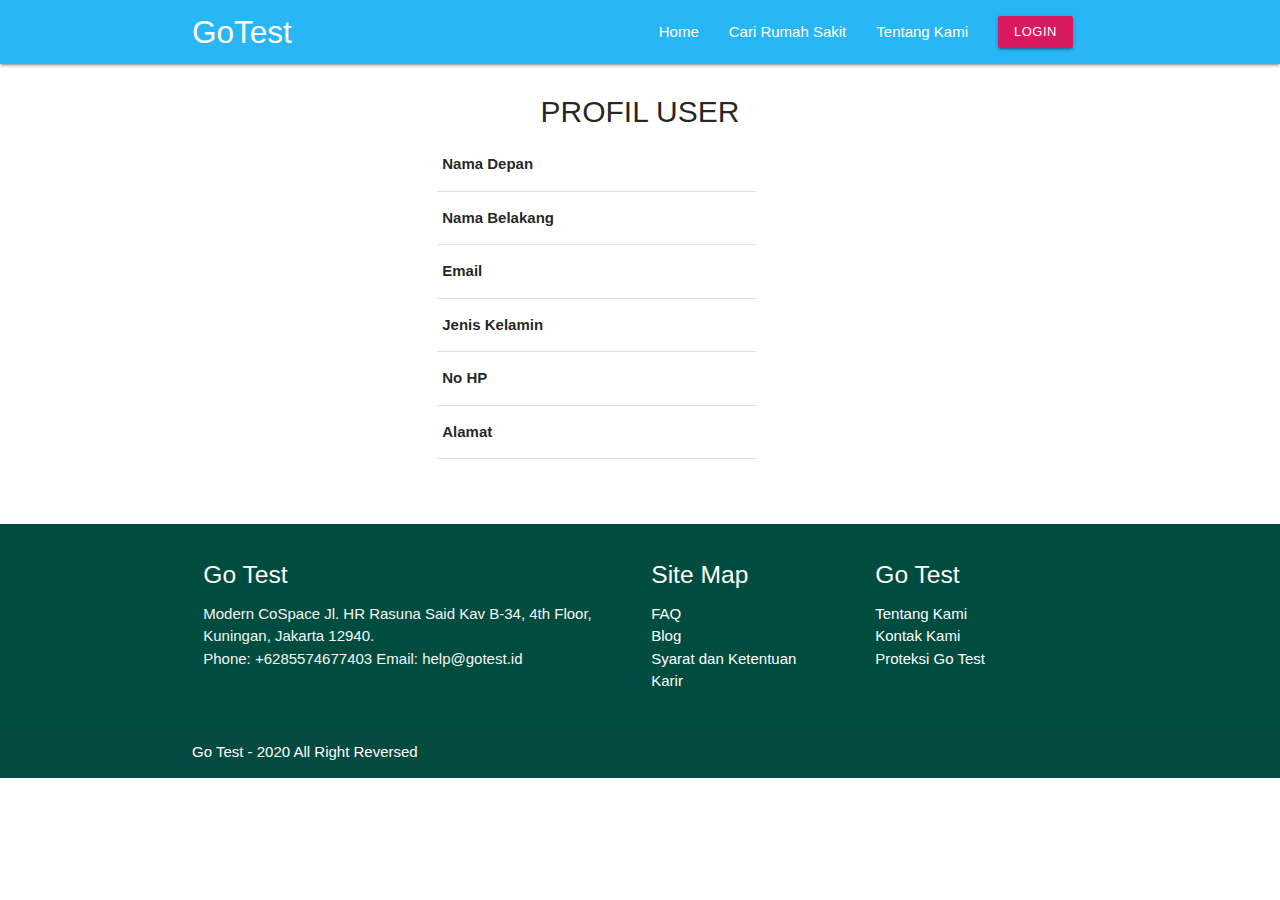
<file: pages/dashboard/profile-user.html>
<!DOCTYPE html>
<html lang="en">

<head>
  <meta http-equiv="Content-Type" content="text/html; charset=UTF-8" />
  <meta name="viewport" content="width=device-width, initial-scale=1, maximum-scale=1.0" />
  <title>GoTest - Akurat, Aman dan Bahagia</title>

  <!-- CSS  -->
  <link href="https://fonts.googleapis.com/icon?family=Material+Icons" rel="stylesheet" />
  <link href="../../css/materialize.css" type="text/css" rel="stylesheet" media="screen,projection" />
  <link href="../../css/style.css" type="text/css" rel="stylesheet" media="screen,projection" />
</head>

<body>
  <nav class="light-blue lighten-1" role="navigation">
    <div class="nav-wrapper container">
      <a id="logo-container" href="#" class="brand-logo">GoTest</a>
      <ul class="right hide-on-med-and-down">
        <a id="login-nav" class="waves-effect waves-light pink darken-1 btn-small button-border">Login</a>
        <li><a href="../../index.html">Home</a></li>
        <li><a href="../hospital/list-hospital.html">Cari Rumah Sakit</a></li>
        <li id="about"><a href="../homepage/about.html">Tentang Kami</a></li>
      </ul>

      <ul id="nav-mobile" class="sidenav">
        <li><a href="../../index.html">Home</a></li>
        <li><a href="../hospital/detail-hospital.html">Cari Rumah Sakit</a></li>
        <li id="about-mob"><a href="../homepage/about.html">Tentang Kami</a></li>
        <li><a id="login-nav-mob" class="waves-effect waves-light pink darken-1 btn-small button-border"
            id="login-btn">Login</a></li>
      </ul>
      <a href="#" data-target="nav-mobile" class="sidenav-trigger"><i class="material-icons">menu</i></a>
    </div>
  </nav>
  <div class="section no-pad-bot" id="index-banner">
    <div class="container ">

      <div class="center">
        <h5>PROFIL USER</h5>
      </div>
      <div class="row row-profile">
        <div class="col s3 img-profile" id="avatar">
        </div>
        <div class="col s6 card-user">
          <table class="col s9 ">
            <tr>
              <th>Nama Depan</th>
              <th id="first_name"></th>
            </tr>
            <tr>
              <th>Nama Belakang</th>
              <th id="last_name"></th>
            </tr>
            <tr>
              <th>Email</th>
              <th id="email"></th>
            </tr>
            <tr>
              <th>Jenis Kelamin</th>
              <th id="gender"></th>
            </tr>
            <tr>
              <th>No HP</th>
              <th id="no_hp"></th>
            </tr>
            <tr>
              <th>Alamat</th>
              <th id="address"></th>
            </tr>
          </table>
        </div>
      </div>


      <!-- <div class="row row-profile ">
        <div class="col s4 img-profile" id="avatar">
        </div>
        <div class="col s6 ">
          <div class=" row ">
            <h2 style="font-size:40px">Profile User</h2>
            <table class="col s9 card-user">
              <tr>
                <th>Nama Depan</th>
                <th id="first_name"></th>
              </tr>
              <tr>
                <th>Nama Belakang</th>
                <th id="last_name"></th>
              </tr>
              <tr>
                <th>Email</th>
                <th id="email"></th>
              </tr>
              <tr>
                <th>Jenis Kelamin</th>
                <th id="gender"></th>
              </tr>
              <tr>
                <th>No HP</th>
                <th id="no_hp"></th>
              </tr>
              <tr>
                <th>Alamat</th>
                <th id="address"></th>
              </tr>
            </table>
          </div>
        </div>
      </div> -->
      <!-- <div class="center">
        <a id="update" class=" blue waves-effect waves-light btn" href="./profile-edit.html">UPDATE</a>
      </div> -->
      <br> <br>
    </div>
  </div>

  <footer class="page-footer teal darken-4">
    <div class="container">
      <div class="row">
        <div class="col l6 s12">
          <h5 class="white-text">Go Test</h5>
          <p class="grey-text text-lighten-4">
            Modern CoSpace Jl. HR Rasuna Said Kav B-34, 4th Floor, Kuningan, Jakarta 12940. <br>
            Phone:
            +6285574677403
            Email:
            help@gotest.id
          </p>
        </div>
        <div class="col l3 s12">
          <h5 class="white-text">Site Map</h5>
          <ul>
            <li><a class="white-text" href="#!">FAQ</a></li>
            <li><a class="white-text" href="#!">Blog</a></li>
            <li><a class="white-text" href="#!">Syarat dan Ketentuan</a></li>
            <li><a class="white-text" href="#!">Karir</a></li>
          </ul>
        </div>
        <div class="col l3 s12">
          <h5 class="white-text">Go Test</h5>
          <ul>
            <li><a class="white-text" href="#!">Tentang Kami</a></li>
            <li><a class="white-text" href="#!">Kontak Kami</a></li>
            <li><a class="white-text" href="#!">Proteksi Go Test</a></li>
          </ul>
        </div>
      </div>
    </div>
    <div class="footer-copyright">
      <div class="container">
        <div class="white-text"> Go Test - 2020 All Right Reversed</div>
      </div>
    </div>
  </footer>

  <!--  Scripts-->
  <script src="https://code.jquery.com/jquery-2.1.1.min.js"></script>
  <script src="../../js/materialize.js"></script>
  <script src="../../js/init.js"></script>
  <script src="../../js/api/profile.js"></script>
  <script src="../../js/app.js"></script>
  <script>
    // document.addEventListener('DOMContentLoaded', function () {
    //     var elems = document.querySelectorAll('select');
    //     var instances = M.FormSelect.init(elems, options);
    // });

    // Or with jQuery

    $(document).ready(function () {
      $('select').formSelect();
    });
  </script>

</body>

</html>
</file>
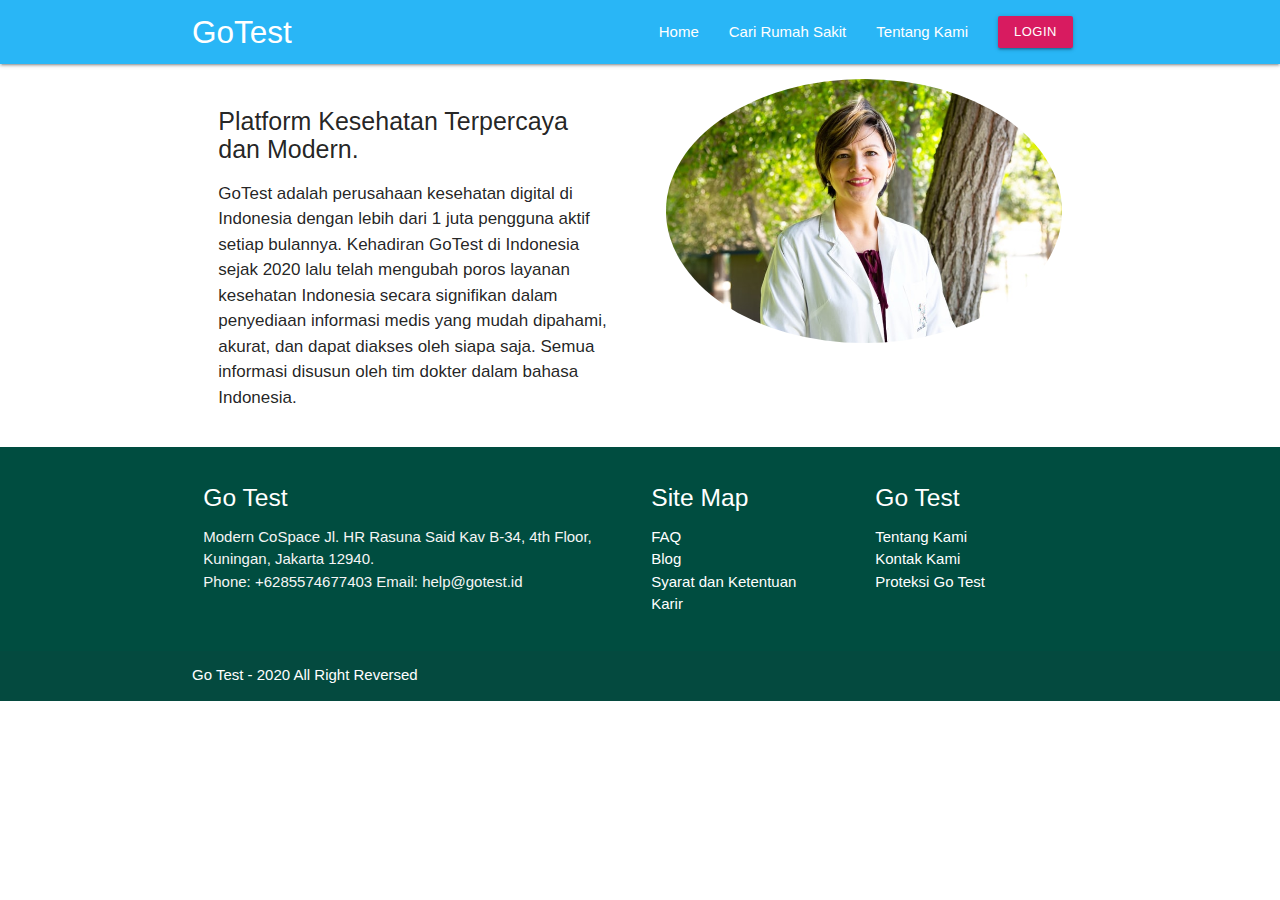
<file: pages/homepage/about.html>
<!DOCTYPE html>
<html lang="en">

<head>
    <meta http-equiv="Content-Type" content="text/html; charset=UTF-8" />
    <meta name="viewport" content="width=device-width, initial-scale=1, maximum-scale=1.0" />
    <title>GoTest - Akurat, Aman dan Bahagia</title>

    <!-- CSS  -->
    <link href="https://fonts.googleapis.com/icon?family=Material+Icons" rel="stylesheet" />
    <link href="../../css/materialize.css" type="text/css" rel="stylesheet" media="screen,projection" />
    <link href="../../css/style.css" type="text/css" rel="stylesheet" media="screen,projection" />
</head>

<body>
    <nav class="light-blue lighten-1" role="navigation">
        <div class="nav-wrapper container">
            <a id="logo-container" href="#" class="brand-logo">GoTest</a>
            <ul class="right hide-on-med-and-down">
                <a id="login-nav" class="waves-effect waves-light pink darken-1 btn-small button-border">Login</a>
                <li><a href="../../index.html">Home</a></li>
                <li><a href="../hospital/list-hospital.html">Cari Rumah Sakit</a></li>
                <li id="about"><a href="../homepage/about.html">Tentang Kami</a></li>
            </ul>

            <ul id="nav-mobile" class="sidenav">
                <li><a href="../../index.html">Home</a></li>
                <li><a href="../hospital/detail-hospital.html">Cari Rumah Sakit</a></li>
                <li id="about-mob"><a href="../homepage/about.html">Tentang Kami</a></li>
                <li><a id="login-nav-mob" class="waves-effect waves-light pink darken-1 btn-small button-border"
                        id="login-btn">Login</a></li>
            </ul>
            <a href="#" data-target="nav-mobile" class="sidenav-trigger"><i class="material-icons">menu</i></a>
        </div>
    </nav>

    <div class="section no-pad-bot" id="index-banner">
        <div class="container">
          <div class="row">
            <div class="col s12 m6">
              <div class="icon-block">
                <h3 class="text-about">Platform Kesehatan Terpercaya dan Modern.</h3>
                <p class="text-about">
                    GoTest adalah perusahaan kesehatan digital di Indonesia dengan lebih dari 1 juta
                pengguna aktif setiap bulannya. Kehadiran GoTest di Indonesia sejak 2020 lalu telah mengubah
                poros layanan kesehatan Indonesia secara signifikan dalam penyediaan informasi medis yang mudah
                dipahami, akurat, dan dapat diakses oleh siapa saja. Semua informasi disusun oleh tim dokter
                dalam bahasa Indonesia.
                </p>
              </div>
            </div>
            <div class="col s12 m6">
              <div class="icon-block">
                <img class="icon-about" src="../../assets/doctor.jpeg" alt="" srcset="">
              </div>
            </div>
          </div>
        </div>
      </div>

    <footer class="page-footer teal darken-4">
        <div class="container">
            <div class="row">
                <div class="col l6 s12">
                    <h5 class="white-text">Go Test</h5>
                    <p class="grey-text text-lighten-4">
                        Modern CoSpace Jl. HR Rasuna Said Kav B-34, 4th Floor, Kuningan, Jakarta 12940. <br>
                        Phone:
                        +6285574677403
                        Email:
                        help@gotest.id
                    </p>
                </div>
                <div class="col l3 s12">
                    <h5 class="white-text">Site Map</h5>
                    <ul>
                        <li><a class="white-text" href="#!">FAQ</a></li>
                        <li><a class="white-text" href="#!">Blog</a></li>
                        <li><a class="white-text" href="#!">Syarat dan Ketentuan</a></li>
                        <li><a class="white-text" href="#!">Karir</a></li>
                    </ul>
                </div>
                <div class="col l3 s12">
                    <h5 class="white-text">Go Test</h5>
                    <ul>
                        <li><a class="white-text" href="#!">Tentang Kami</a></li>
                        <li><a class="white-text" href="#!">Kontak Kami</a></li>
                        <li><a class="white-text" href="#!">Proteksi Go Test</a></li>
                    </ul>
                </div>
            </div>
        </div>
        <div class="footer-copyright">
            <div class="container">
                <div class="white-text"> Go Test - 2020 All Right Reversed</div>
            </div>
        </div>
    </footer>

    <!--  Scripts-->
    <script src="https://code.jquery.com/jquery-2.1.1.min.js"></script>
    <script src="../../js/materialize.js"></script>
    <script src="../../js/init.js"></script>
    <script src="../../js/app.js"></script>
</body>

</html>
</file>
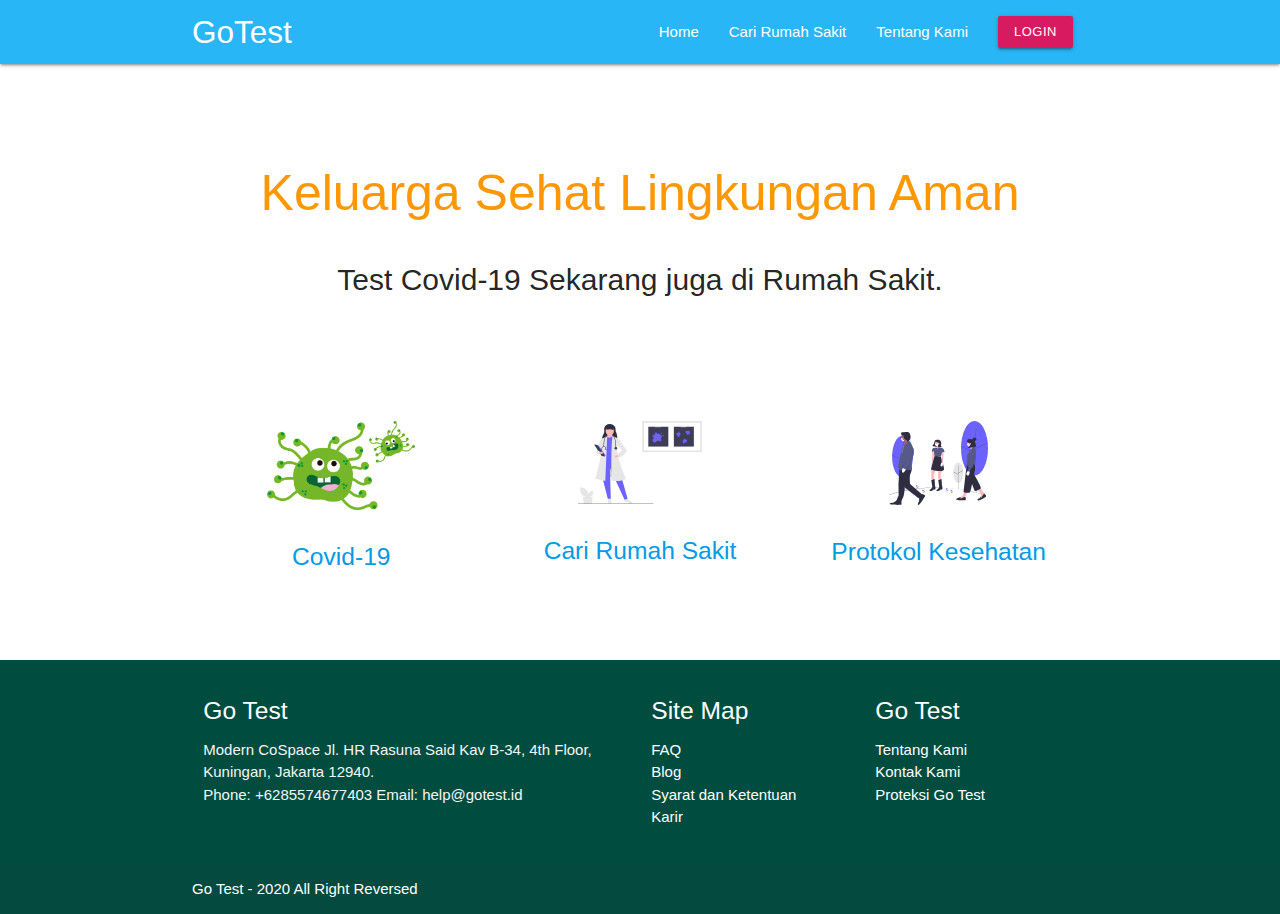
<file: pages/homepage/master.html>
<!DOCTYPE html>
<html lang="en">

<head>
  <meta http-equiv="Content-Type" content="text/html; charset=UTF-8" />
  <meta name="viewport" content="width=device-width, initial-scale=1, maximum-scale=1.0" />
  <title>GoTest - Akurat, Aman dan Bahagia</title>

  <!-- CSS  -->
  <link href="https://fonts.googleapis.com/icon?family=Material+Icons" rel="stylesheet" />
  <link href="../../css/materialize.css" type="text/css" rel="stylesheet" media="screen,projection" />
  <link href="../../css/style.css" type="text/css" rel="stylesheet" media="screen,projection" />
</head>

<body>
  <nav class="light-blue lighten-1" role="navigation">
    <div class="nav-wrapper container">
      <a id="logo-container" href="#" class="brand-logo">GoTest</a>
      <ul class="right hide-on-med-and-down">
        <a class="waves-effect waves-light pink darken-1 btn-small button-border">Login</a>
        <li><a href="#">Home</a></li>
        <li><a href="#">Cari Rumah Sakit</a></li>
        <li><a href="#">Tentang Kami</a></li>
      </ul>

      <ul id="nav-mobile" class="sidenav">
        <li><a href="#">Home</a></li>
        <li><a href="#">Cari Rumah Sakit</a></li>
        <li><a href="#">Tentang Kami</a></li>
        <li><a class="waves-effect waves-light pink darken-1 btn-small button-border">Login</a></li>
      </ul>
      <a href="#" data-target="nav-mobile" class="sidenav-trigger"><i class="material-icons">menu</i></a>
    </div>
  </nav>
  <div class="section no-pad-bot" id="index-banner">
    <div class="container">
      <br /><br />
      <h1 class="header center orange-text">
        Keluarga Sehat Lingkungan Aman
      </h1>
      <div class="row center">
        <h5 class="header col s12 light">
          Test Covid-19 Sekarang juga di Rumah Sakit.
        </h5>
      </div>
    </div>
  </div>
<br><br>
  <div class="container">
    <div class="section">
      <!--   Icon Section   -->
      <div class="row">
        <div class="col s12 m4">
          <div class="icon-block">
            <h2 class="center light-blue-text">
              <img class="activator img-act-1 " src="../../assets/corona.png">
              <!-- <i class="material-icons">flash_on</i> -->
            </h2>
            <h5 class="center"><a href="http://">Covid-19</a></h5>
          </div>
        </div>

        <div class="col s12 m4">
          <div class="icon-block">
            <h2 class="center light-blue-text">
              <img class="activator img-act-2" src="../../assets/undraw_medical_research_qg4d.svg">
            </h2>
            <h5 class="center"><a href="http://">Cari Rumah Sakit</a></h5>
          </div>
        </div>

        <div class="col s12 m4">
          <div class="icon-block">
            <h2 class="center light-blue-text">
              <img class="activator img-act-3" src="../../assets/undraw_social_distancing_2g0u.svg">
            </h2>
            <h5 class="center"><a href="http://">Protokol Kesehatan</a></h5>
          </div>
        </div>
      </div>
    </div>
    <br /><br />
  </div>

  <footer class="page-footer teal darken-4">
    <div class="container">
      <div class="row">
        <div class="col l6 s12">
          <h5 class="white-text">Go Test</h5>
          <p class="grey-text text-lighten-4">
           Modern CoSpace Jl. HR Rasuna Said Kav B-34, 4th Floor, Kuningan, Jakarta 12940. <br>
            Phone: 
            +6285574677403
            Email:
            help@gotest.id
          </p>
        </div>
        <div class="col l3 s12">
          <h5 class="white-text">Site Map</h5>
          <ul>
            <li><a class="white-text" href="#!">FAQ</a></li>
            <li><a class="white-text" href="#!">Blog</a></li>
            <li><a class="white-text" href="#!">Syarat dan Ketentuan</a></li>
            <li><a class="white-text" href="#!">Karir</a></li>
          </ul>
        </div>
        <div class="col l3 s12">
          <h5 class="white-text">Go Test</h5>
          <ul>
            <li><a class="white-text" href="#!">Tentang Kami</a></li>
            <li><a class="white-text" href="#!">Kontak Kami</a></li>
            <li><a class="white-text" href="#!">Proteksi Go Test</a></li>
          </ul>
        </div>
      </div>
    </div>
    <div class="footer-copyright">
      <div class="container">
        <div class="white-text"> Go Test - 2020 All Right Reversed</div>
      </div>
    </div>
  </footer>

  <!--  Scripts-->
  <script src="https://code.jquery.com/jquery-2.1.1.min.js"></script>
  <script src="../../js/materialize.js"></script>
  <script src="../../js/init.js"></script>
</body>

</html>
</file>
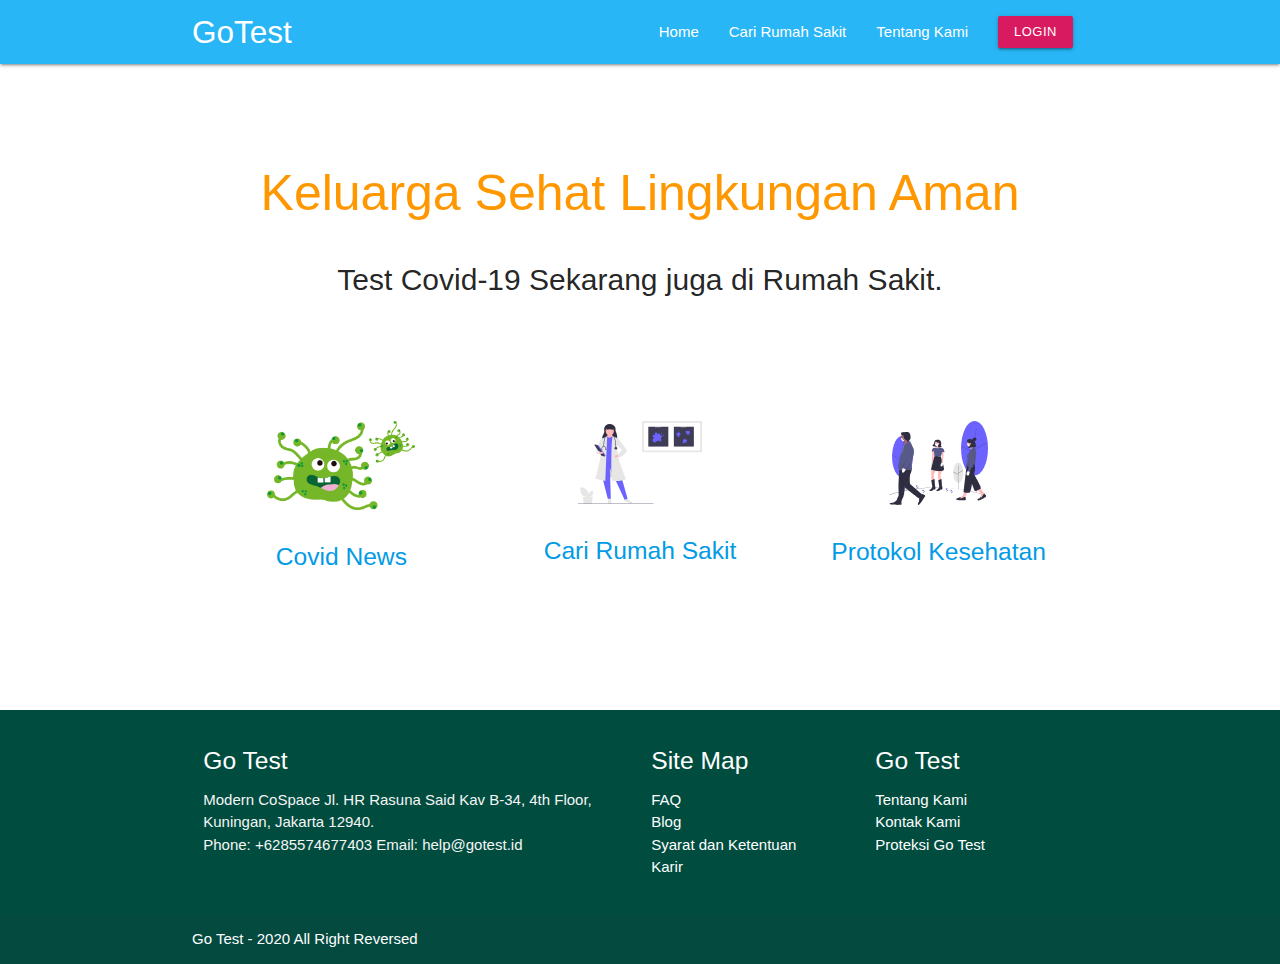
<file: pages/homepage/news.html>
<!DOCTYPE html>
<html lang="en">

<head>
  <meta http-equiv="Content-Type" content="text/html; charset=UTF-8" />
  <meta name="viewport" content="width=device-width, initial-scale=1, maximum-scale=1.0" />
  <title>GoTest - Akurat, Aman dan Bahagia</title>

  <!-- CSS  -->
  <link href="https://fonts.googleapis.com/icon?family=Material+Icons" rel="stylesheet" />
  <link href="../../css/materialize.css" type="text/css" rel="stylesheet" media="screen,projection" />
  <link href="../../css/style.css" type="text/css" rel="stylesheet" media="screen,projection" />
</head>

<body>
  <nav class="light-blue lighten-1" role="navigation">
    <div class="nav-wrapper container">
      <a id="logo-container" href="#" class="brand-logo">GoTest</a>
      <ul class="right hide-on-med-and-down">
        <a id="login-nav" class="waves-effect waves-light pink darken-1 btn-small button-border">Login</a>
        <li><a href="../../index.html">Home</a></li>
        <li><a href="../hospital/list-hospital.html">Cari Rumah Sakit</a></li>
        <li id="about"><a href="../homepage/about.html">Tentang Kami</a></li>
      </ul>

      <ul id="nav-mobile" class="sidenav">
        <li><a href="../../index.html">Home</a></li>
        <li><a href="../hospital/detail-hospital.html">Cari Rumah Sakit</a></li>
        <li id="about-mob"><a href="../homepage/about.html">Tentang Kami</a></li>
        <li><a id="login-nav-mob" class="waves-effect waves-light pink darken-1 btn-small button-border"
            id="login-btn">Login</a></li>
      </ul>
      <a href="#" data-target="nav-mobile" class="sidenav-trigger"><i class="material-icons">menu</i></a>
    </div>
  </nav>
  <div class="section no-pad-bot" id="index-banner">
    <div class="container">
      <br /><br />
      <h1 class="header center orange-text">
        Keluarga Sehat Lingkungan Aman
      </h1>
      <div class="row center">
        <h5 class="header col s12 light">
          Test Covid-19 Sekarang juga di Rumah Sakit.
        </h5>
      </div>
    </div>
  </div>
  <br><br>
  <div class="container">
    <div class="section">
      <!--   Icon Section   -->
      <div class="row">
        <div class="col s12 m4">
          <div class="icon-block">
            <h2 class="center light-blue-text">
              <img class="activator img-act-1 " src="../../assets/corona.png">
              <!-- <i class="material-icons">flash_on</i> -->
            </h2>
            <h5 class="center"><a href="../homepage/news.html">Covid News</a></h5>
          </div>
        </div>

        <div class="col s12 m4">
          <div class="icon-block">
            <h2 class="center light-blue-text">
              <img class="activator img-act-2" src="../../assets/undraw_medical_research_qg4d.svg">
            </h2>
            <h5 class="center"><a href="../hospital/list-hospital.html">Cari Rumah Sakit</a></h5>
          </div>
        </div>

        <div class="col s12 m4">
          <div class="icon-block">
            <h2 class="center light-blue-text">
              <img class="activator img-act-3" src="../../assets/undraw_social_distancing_2g0u.svg">
            </h2>
            <h5 class="center"><a href="../homepage/protokol.html">Protokol Kesehatan</a></h5>
          </div>
        </div>
      </div>
    </div>
    <br /><br />
  </div>

  <!-- start NEWS -->

  <div class="container">
    <div class="section">

      <!-- start news -->
      <div class="row" id="list-news">
        <!-- <div class="col s12 m4">
          <div class="card blue-grey darken-1">
            <div class="card-content white-text">
              <span class="card-title">Card Title</span>
              <p>I am a very simple card. I am good at containing small bits of information.
                I am convenient because I require little markup to use effectively.</p>
            </div>
            <div class="card-action center">
              <a href="#">This is a link</a>
            </div>
          </div>
        </div> -->
        <!-- <div class="col s12 m4">
          <div class="card blue-grey darken-1">
            <div class="card-content white-text">
              <span class="card-title">Card Title</span>
              <p>I am a very simple card. I am good at containing small bits of information.
                I am convenient because I require little markup to use effectively.</p>
            </div>
            <div class="card-action center">
              <a href="#">This is a link</a>
            </div>
          </div>
        </div>
        <div class="col s12 m4">
          <div class="card blue-grey darken-1">
            <div class="card-content white-text">
              <span class="card-title">Card Title</span>
              <p>I am a very simple card. I am good at containing small bits of information.
                I am convenient because I require little markup to use effectively.</p>
            </div>
            <div class="card-action center">
              <a href="#">This is a link</a>
            </div>
          </div>
        </div> -->
      </div>
      <!-- end news -->
    </div>
  </div>

  <!-- end NEWS -->
  <footer class="page-footer teal darken-4">
    <div class="container">
      <div class="row">
        <div class="col l6 s12">
          <h5 class="white-text">Go Test</h5>
          <p class="grey-text text-lighten-4">
            Modern CoSpace Jl. HR Rasuna Said Kav B-34, 4th Floor, Kuningan, Jakarta 12940. <br>
            Phone:
            +6285574677403
            Email:
            help@gotest.id
          </p>
        </div>
        <div class="col l3 s12">
          <h5 class="white-text">Site Map</h5>
          <ul>
            <li><a class="white-text" href="#!">FAQ</a></li>
            <li><a class="white-text" href="#!">Blog</a></li>
            <li><a class="white-text" href="#!">Syarat dan Ketentuan</a></li>
            <li><a class="white-text" href="#!">Karir</a></li>
          </ul>
        </div>
        <div class="col l3 s12">
          <h5 class="white-text">Go Test</h5>
          <ul>
            <li><a class="white-text" href="#!">Tentang Kami</a></li>
            <li><a class="white-text" href="#!">Kontak Kami</a></li>
            <li><a class="white-text" href="#!">Proteksi Go Test</a></li>
          </ul>
        </div>
      </div>
    </div>
    <div class="footer-copyright">
      <div class="container">
        <div class="white-text"> Go Test - 2020 All Right Reversed</div>
      </div>
    </div>
  </footer>

  <!--  Scripts-->
  <script src="https://code.jquery.com/jquery-2.1.1.min.js"></script>
  <script src="../../js/materialize.js"></script>
  <script src="../../js/init.js"></script>
  <script src="../../js/api/news.js"></script>
  <!-- <script src="../../js/api/login.js"></script> -->
  <script src="../../js/api/connectLogin/hospital.js"></script>
</body>

</html>
</file>
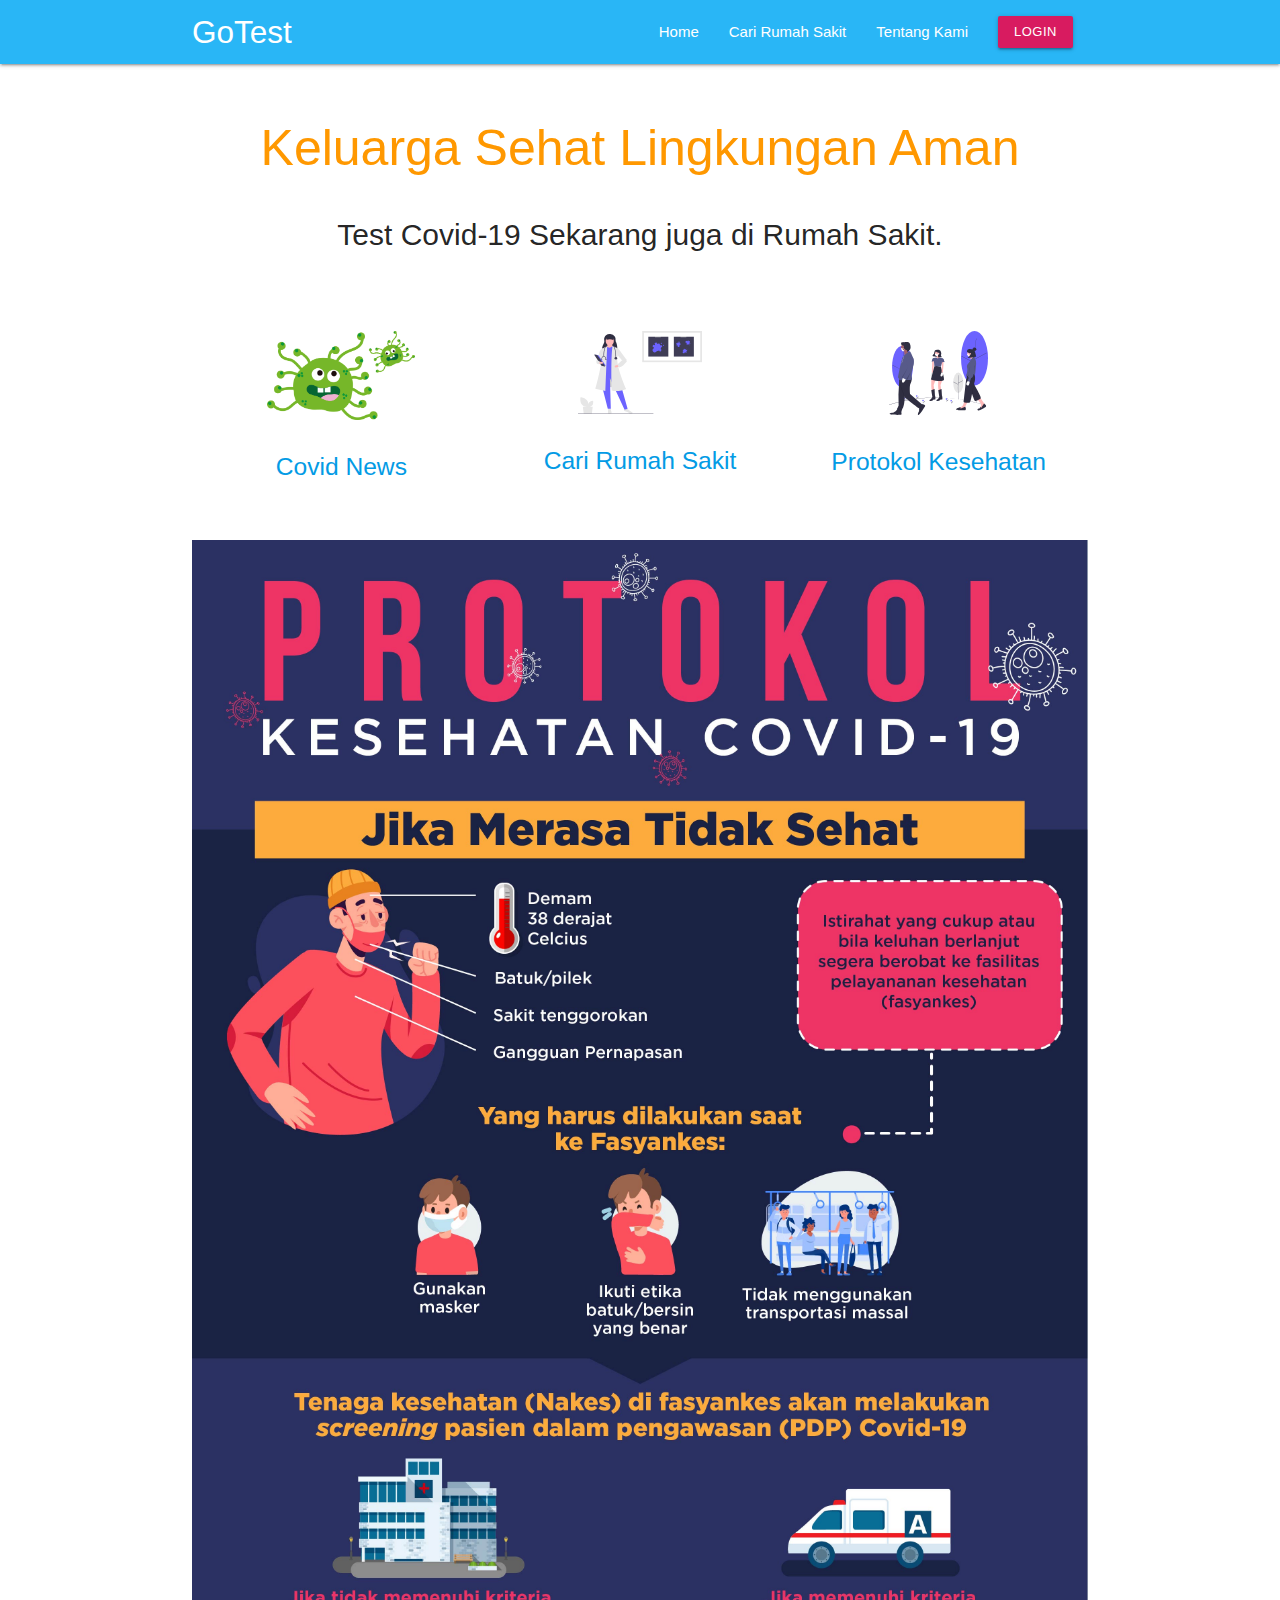
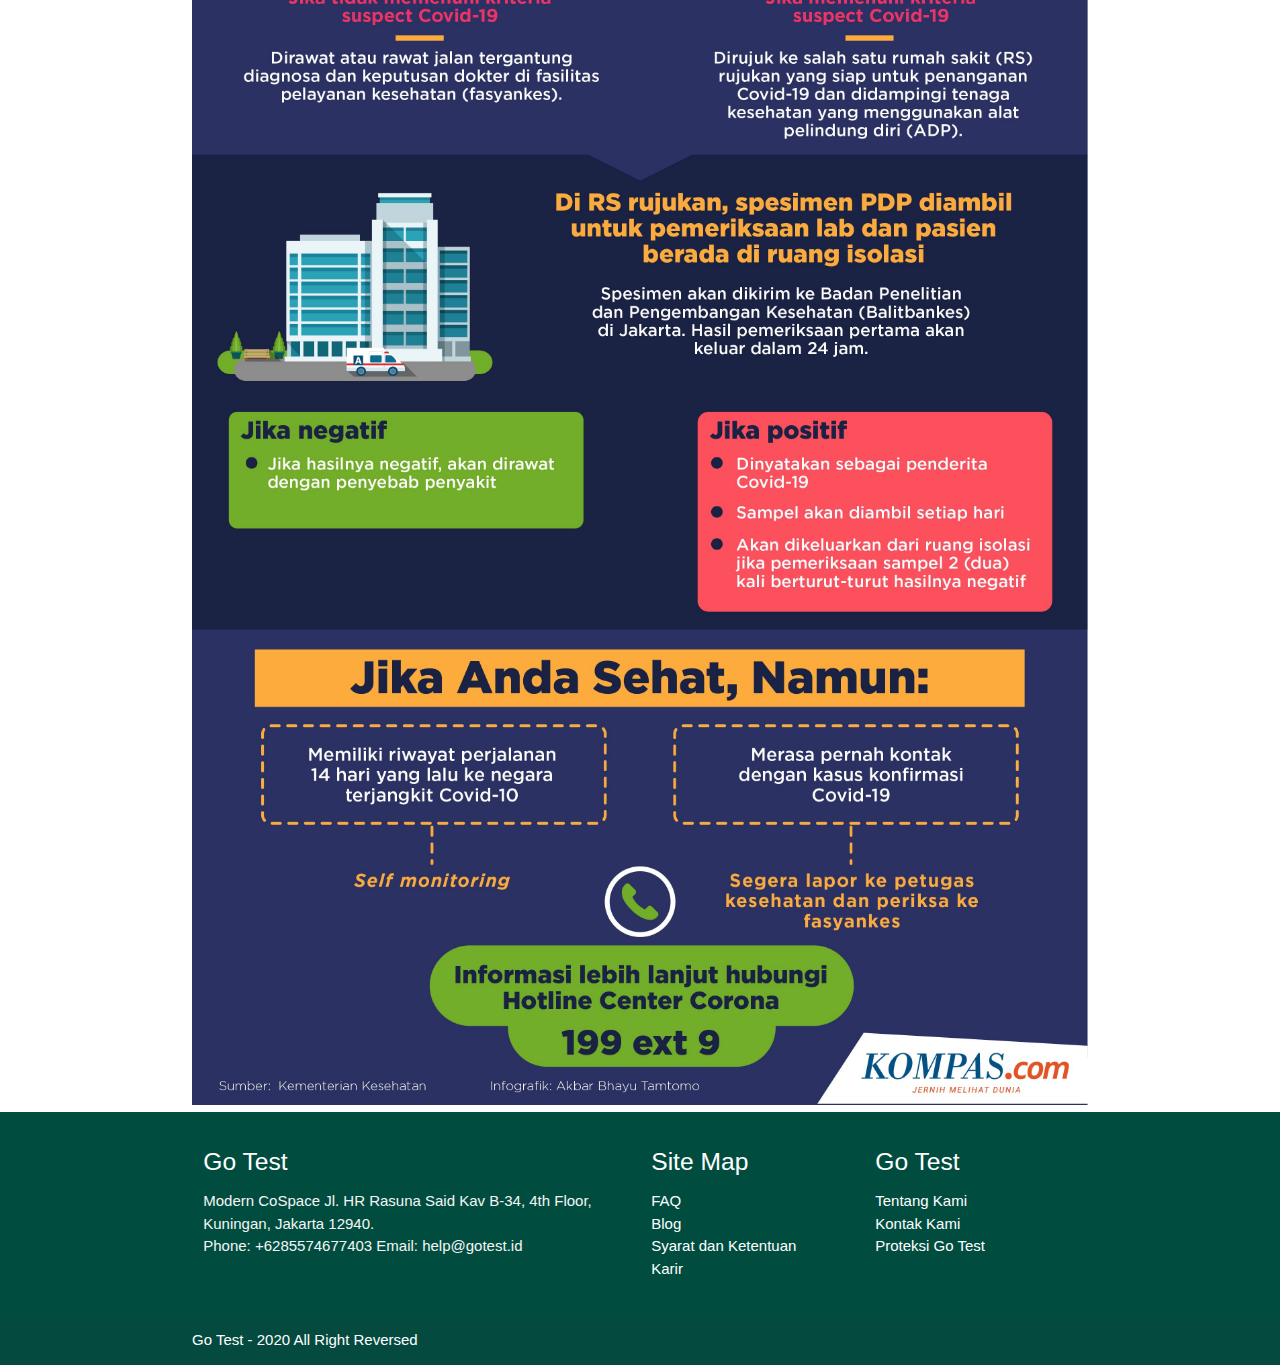
<file: pages/homepage/protokol.html>
<!DOCTYPE html>
<html lang="en">

<head>
  <meta http-equiv="Content-Type" content="text/html; charset=UTF-8" />
  <meta name="viewport" content="width=device-width, initial-scale=1, maximum-scale=1.0" />
  <title>GoTest - Akurat, Aman dan Bahagia</title>

  <!-- CSS  -->
  <link href="https://fonts.googleapis.com/icon?family=Material+Icons" rel="stylesheet" />
  <link href="../../css/materialize.css" type="text/css" rel="stylesheet" media="screen,projection" />
  <link href="../../css/style.css" type="text/css" rel="stylesheet" media="screen,projection" />
</head>

<body>
  <nav class="light-blue lighten-1" role="navigation">
    <div class="nav-wrapper container">
      <a id="logo-container" href="#" class="brand-logo">GoTest</a>
      <ul class="right hide-on-med-and-down">
        <a id="login-nav" class="waves-effect waves-light pink darken-1 btn-small button-border">Login</a>
        <li><a href="../../index.html">Home</a></li>
        <li><a href="../hospital/list-hospital.html">Cari Rumah Sakit</a></li>
        <li id="about"><a href="../homepage/about.html">Tentang Kami</a></li>
      </ul>

      <ul id="nav-mobile" class="sidenav">
        <li><a href="../../index.html">Home</a></li>
        <li><a href="../hospital/detail-hospital.html">Cari Rumah Sakit</a></li>
        <li id="about-mob"><a href="../homepage/about.html">Tentang Kami</a></li>
        <li><a id="login-nav-mob" class="waves-effect waves-light pink darken-1 btn-small button-border"
            id="login-btn">Login</a></li>
      </ul>
      <a href="#" data-target="nav-mobile" class="sidenav-trigger"><i class="material-icons">menu</i></a>
    </div>
  </nav>
  <div class="section no-pad-bot" id="index-banner">
    <div class="container">
      <h1 class="header center orange-text">
        Keluarga Sehat Lingkungan Aman
      </h1>
      <div class="row center">
        <h5 class="header col s12 light">
          Test Covid-19 Sekarang juga di Rumah Sakit.
        </h5>
      </div>
    </div>
  </div>

  <div class="container">
    <div class="section">
      <!--   Icon Section   -->
      <div class="row">
        <div class="col s12 m4">
          <div class="icon-block">
            <h2 class="center light-blue-text">
              <img class="activator img-act-1 " src="../../assets/corona.png">
              <!-- <i class="material-icons">flash_on</i> -->
            </h2>
            <h5 class="center"><a href="../homepage/news.html">Covid News</a></h5>
          </div>
        </div>

        <div class="col s12 m4">
          <div class="icon-block">
            <h2 class="center light-blue-text">
              <img class="activator img-act-2" src="../../assets/undraw_medical_research_qg4d.svg">
            </h2>
            <h5 class="center"><a href="../hospital/list-hospital.html">Cari Rumah Sakit</a></h5>
          </div>
        </div>
        <div class="col s12 m4">
          <div class="icon-block">
            <h2 class="center light-blue-text">
              <img class="activator img-act-3" src="../../assets/undraw_social_distancing_2g0u.svg">
            </h2>
            <h5 class="center"><a href="../homepage/protokol.html">Protokol Kesehatan</a></h5>
          </div>
        </div>
      </div>
    </div>
  </div>

  <div class="section no-pad-bot" id="index-banner">
    <div class="container ">

      <div class="center">
        <img class="protokol" src="../../assets/protokol.jpg" alt="Protokol Kesehatan" srcset="">
      </div>
    </div>
  </div>

  <footer class="page-footer teal darken-4">
    <div class="container">
      <div class="row">
        <div class="col l6 s12">
          <h5 class="white-text">Go Test</h5>
          <p class="grey-text text-lighten-4">
            Modern CoSpace Jl. HR Rasuna Said Kav B-34, 4th Floor, Kuningan, Jakarta 12940. <br>
            Phone:
            +6285574677403
            Email:
            help@gotest.id
          </p>
        </div>
        <div class="col l3 s12">
          <h5 class="white-text">Site Map</h5>
          <ul>
            <li><a class="white-text" href="#!">FAQ</a></li>
            <li><a class="white-text" href="#!">Blog</a></li>
            <li><a class="white-text" href="#!">Syarat dan Ketentuan</a></li>
            <li><a class="white-text" href="#!">Karir</a></li>
          </ul>
        </div>
        <div class="col l3 s12">
          <h5 class="white-text">Go Test</h5>
          <ul>
            <li><a class="white-text" href="#!">Tentang Kami</a></li>
            <li><a class="white-text" href="#!">Kontak Kami</a></li>
            <li><a class="white-text" href="#!">Proteksi Go Test</a></li>
          </ul>
        </div>
      </div>
    </div>
    <div class="footer-copyright">
      <div class="container">
        <div class="white-text"> Go Test - 2020 All Right Reversed</div>
      </div>
    </div>
  </footer>

  <!--  Scripts-->
  <script src="https://code.jquery.com/jquery-2.1.1.min.js"></script>
  <script src="../../js/materialize.js"></script>
  <script src="../../js/init.js"></script>
  <script src="../../js/api/profile.js"></script>
  <script src="../../js/app.js"></script>
  <script>

    $(document).ready(function () {
      $('select').formSelect();
    });
  </script>

</body>

</html>
</file>
<file: css/style.css>
/* Custom Stylesheet */
/**
 * Use this file to override Materialize files so you can update
 * the core Materialize files in the future
 *
 * Made By MaterializeCSS.com
 */

.icon-block {
  padding: 0 15px;
}
.icon-block .material-icons {
	font-size: inherit;
}

/* untuk index.html */

.img-act-1 {
  width: 60%;
}
.img-act-2 {
  width: 50%;
}
.img-act-3 {
  width: 40%;
}

.orange-text {
  font-size: 50px;
}

.img-act-4 {
  width: 120%;
}

.icon-block > h4 {
  font-family: 'Ubuntu';
  font-size: 50px;
}
.icon-block > p{
  font-size: 18px;
}

.center > h5 {
  font-size: 30px;
}

.center > p {
  font-weight: bold;
  margin-top: -5px;
}

p.orange-text {
  font-size: 15px !important;
}

p.text-info {
  font-size: 17px;
  line-height: 25px;
}

img.alur {
  width: 120%;
}

img.unicef {
  width: 100%;
}

/* untuk login page */
.container-login {
  margin-top: 50px;
}

.img-login {
  width: 100%;
  height: 100%;
  margin-top: 40px;
}

.nav-mob {
  margin-top: 20px;
  margin-left: 20px;
}

/* untuk register.html */
.container-register {
  width: 40%;
  height: 1000px;
}

.reg-title {
  font-size: 30px;
  text-align: center;
  margin-bottom: 70px;
}

.box-modal {
  width: 30%;
  max-height:100%;
  overflow:hidden;
}

.modal{
  max-height:100%;
  overflow:hidden;
 }
 
 input[type="submit"]{
   width: 100%;
   margin-top: 50px;
 }
 .modal-close{
   position: absolute;
   top:10px;
   right:10px;
   padding:0;
   margin:0;
 }

 .center-login {
   text-align: center;
   margin-bottom: 50px;
 }

/* di mobile */
@media(max-width: 1000px) {
  .box-modal-mob {
    width: 70%;
  }
}

 /* untuk halaman news.html */
 .card-api {
   height: 270px;
 }
 .img-act-card {
   width: 50%;
 }

 /* untuk protokol.html */
img.protokol {
  width: 100%;
}

/* untuk about.html */
img.icon-about {
  width: 100%;
  border-radius: 50%;
}

h3.text-about {
  font-size: 25px;
}
p.text-about {
  font-size: 17px;
}

 /* untk profile-user.html */
 .row-profile > img {
   width: 100%;

 } 
 .img-profile {
  text-align: center;
  margin-top: 50px; 
  margin-right: 10px;
}
.img-profile > img {
 border-radius: 100%;
 height: 200px;
 width: 200px;
 
}

#fee {
  font-size: 20px;
}
 @media(max-width: 1000px) {
  .row-profile {
    width: 100%;
  } 

  .card-user {
    margin-left: 20%;
  }

  .img-profile {
    text-align: center;
    margin-top: 50px; 
    margin-right: 10px;
  }

  .img-profile > img {
    border-radius: 100%;
    height: 80%;
    width: 80%;
   }

   .card-api {
     height: 320px;
   }
}
</file>
